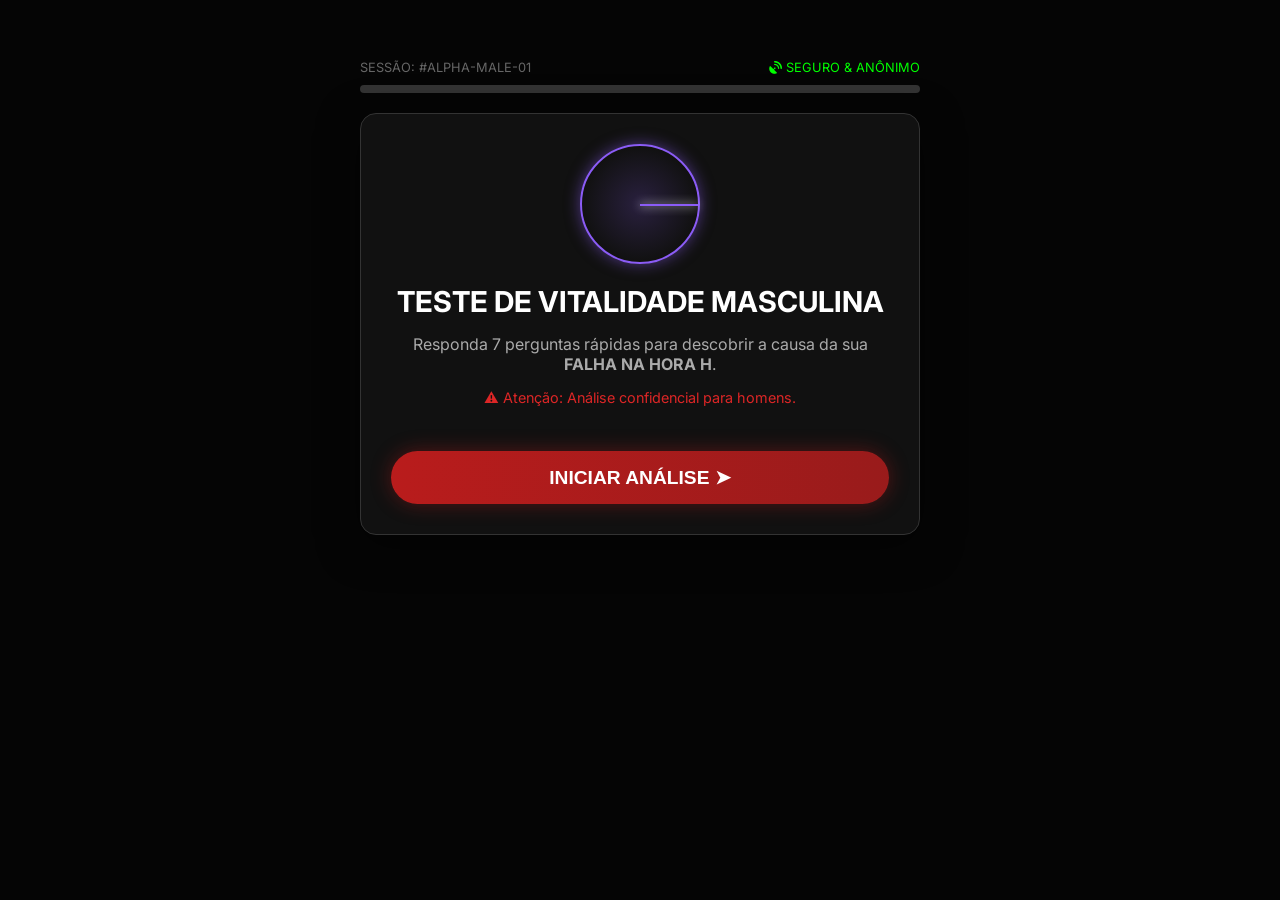
<file: index.html>
<!DOCTYPE html>
<html lang="pt-BR">

<head>
    <meta charset="UTF-8">
    <meta name="viewport" content="width=device-width, initial-scale=1.0">
    <title>Avaliação de Potência Masculina</title>
    <link rel="stylesheet" href="style.css">
    <link href="https://fonts.googleapis.com/css2?family=Inter:wght@400;700;900&display=swap" rel="stylesheet">
    <link rel="stylesheet" href="https://cdnjs.cloudflare.com/ajax/libs/font-awesome/6.0.0/css/all.min.css">
    <style>
        .hidden-step {
            display: none;
        }

        .next-btn {
            background: linear-gradient(90deg, #b91c1c, #991b1b);
            color: white;
            border: none;
            padding: 15px 40px;
            font-size: 1.2rem;
            font-weight: bold;
            border-radius: 50px;
            margin-top: 25px;
            cursor: pointer;
            box-shadow: 0 0 20px rgba(185, 28, 28, 0.4);
            transition: 0.3s;
            text-transform: uppercase;
            width: 100%;
        }

        .next-btn:hover {
            transform: scale(1.05);
            box-shadow: 0 0 30px rgba(185, 28, 28, 0.7);
        }

        .next-btn:disabled {
            background: #333;
            cursor: not-allowed;
            box-shadow: none;
            opacity: 0.5;
        }

        .scan-line {
            width: 100%;
            height: 2px;
            background: #0f0;
            box-shadow: 0 0 10px #0f0;
            position: absolute;
            top: 0;
            left: 0;
            animation: scanMove 2s infinite linear;
        }

        @keyframes scanMove {
            0% {
                top: 0;
            }

            100% {
                top: 100%;
            }
        }

        .emoji-option {
            font-size: 2.5rem;
            margin-bottom: 10px;
        }
    </style>
</head>

<body>

    <!-- QUIZ WRAPPER -->
    <div id="quiz-wrapper" class="quiz-container">

        <!-- HEADER COM BARRA DE PROGRESSO -->
        <div class="quiz-header">
            <div style="display: flex; justify-content: space-between; align-items: center; margin-bottom: 10px;">
                <span style="color: #666; font-size: 0.8rem;">SESSÃO: #ALPHA-MALE-01</span>
                <span style="color: #0f0; font-size: 0.8rem;"><i class="fas fa-satellite-dish"></i> SEGURO & ANÔNIMO</span>
            </div>
            <div class="progress-container" style="background: #333; height: 8px; border-radius: 4px;">
                <div id="progress" class="progress-bar"
                    style="height: 100%; background: linear-gradient(90deg, #dc2626, #f59e0b); width: 0%; transition: width 0.5s;">
                </div>
            </div>
        </div>

        <!-- STEP 0: INICIAL (HOOK AGRESSIVO) -->
        <div id="step-start" class="question-card" style="text-align: center;">
            <div class="radar-scan"></div>
            <h1 style="font-size: 1.8rem; color: white;">TESTE DE VITALIDADE MASCULINA</h1>
            <p style="color: #aaa; margin: 15px 0;">Responda 7 perguntas rápidas para descobrir a causa da sua <strong>FALHA NA HORA H</strong>.</p>
            <p style="color: #dc2626; font-size: 0.9rem; margin-bottom: 20px;">⚠️ Atenção: Análise confidencial para homens.</p>
            <button class="next-btn pulse" onclick="goToStep(1)">INICIAR ANÁLISE ➤</button>
        </div>

        <!-- STEP 1: IDADE -->
        <div id="step-1" class="question-card hidden-step">
            <p class="question-text">PASSO 1/7: Qual sua idade?</p>
            <div class="options">
                <button class="option-btn" onclick="goToStep(2)">18 a 29 anos</button>
                <button class="option-btn" onclick="goToStep(2)">30 a 39 anos</button>
                <button class="option-btn" onclick="goToStep(2)">40 a 49 anos (Queda de Testo)</button>
                <button class="option-btn" onclick="goToStep(2)">50+ anos (Risco Elevado)</button>
            </div>
        </div>

        <!-- STEP 2: DUREZA (SEVERIDADE) -->
        <div id="step-2" class="question-card hidden-step">
            <p class="question-text">PASSO 2/7: Como você descreveria suas ereções recentemente?</p>
            <div class="options">
                <button class="option-btn" onclick="goToStep(3)">🍌 100% Rígida (Rocha)</button>
                <button class="option-btn" onclick="goToStep(3)">🥒 70% Rígida (Meia-bomba)</button>
                <button class="option-btn" onclick="goToStep(3)">🌭 40% Rígida (Mole)</button>
                <button class="option-btn" onclick="goToStep(3)">🥀 0% (Não sobe)</button>
            </div>
        </div>

        <!-- STEP 3: TEMPO (EJACULAÇÃO) -->
        <div id="step-3" class="question-card hidden-step">
            <p class="question-text">PASSO 3/7: Quanto tempo você dura em média?</p>
            <div class="options">
                <button class="option-btn" onclick="goToStep(4)">Menos de 2 minutos (Rápido demais)</button>
                <button class="option-btn" onclick="goToStep(4)">Entre 2 a 5 minutos</button>
                <button class="option-btn" onclick="goToStep(4)">Mais de 10 minutos</button>
                <button class="option-btn" onclick="goToStep(4)">Quero durar a noite toda</button>
            </div>
        </div>

        <!-- STEP 4: META -->
        <div id="step-4" class="question-card hidden-step">
            <p class="question-text">PASSO 4/7: Qual seu maior objetivo hoje?</p>
            <p style="font-size: 0.9rem; color: #888; margin-bottom: 20px;">(Pode marcar mais de um)</p>

            <div class="body-zones">
                <div class="zone-btn" onclick="toggleZone(this)">
                    <i class="fas fa-ruler-vertical"></i> <span>Aumentar Tamanho</span>
                </div>
                <div class="zone-btn" onclick="toggleZone(this)">
                    <i class="fas fa-stopwatch"></i> <span>Durar Mais</span>
                </div>
                <div class="zone-btn" onclick="toggleZone(this)">
                    <i class="fas fa-hammer"></i> <span>Ereção de Pedra</span>
                </div>
                <div class="zone-btn" onclick="toggleZone(this)">
                    <i class="fas fa-fire"></i> <span>Libido Máxima</span>
                </div>
            </div>
            <button id="btn-step-4" class="next-btn" disabled onclick="goToStep(5)">PRÓXIMO</button>
        </div>

        <!-- STEP 5: SINTOMAS -->
        <div id="step-5" class="question-card hidden-step">
            <p class="question-text">PASSO 5/7: Você sente algum desses sintomas?</p>
            <div class="options">
                <button class="option-btn" onclick="goToStep(6)">Falta de energia / Cansaço</button>
                <button class="option-btn" onclick="goToStep(6)">Vergonha da parceira</button>
                <button class="option-btn" onclick="goToStep(6)">Perda de ereção durante o ato</button>
                <button class="option-btn" onclick="goToStep(6)">TODOS ACIMA (Perigo ⚠️)</button>
            </div>
        </div>

        <!-- STEP 6: PROMESSA AGRESSIVA -->
        <div id="step-6" class="question-card hidden-step">
            <p class="question-text">PASSO 6/7: Seja sincero...</p>
            <h2 style="color: #dc2626; margin: 20px 0; font-size: 1.4rem;">Se você pudesse recuperar a <span
                    style="background: yellow; color: black; padding: 0 5px;">VIRILIDADE DE 20 ANOS</span> em 7 dias...</h2>
            <p class="question-text">Você estaria disposto a tomar um simples tônico caseiro?</p>
            <div class="options">
                <button class="option-btn" style="border: 2px solid #bef264;" onclick="goToStep(7)">SIM! EU QUERO SALVAR MEU MASCULINO!</button>
                <button class="option-btn" onclick="goToStep(7)">Talvez... sou cético.</button>
            </div>
        </div>

        <!-- STEP 7: COMPROMISSO FINAL -->
        <div id="step-7" class="question-card hidden-step">
            <p class="question-text">PASSO 7/7: Última checagem.</p>
            <p style="color: #ccc; margin-bottom: 20px;">Nosso sistema detectou que seu caso é <strong>COMPATÍVEL</strong> com o <strong style="color: #f59e0b">Protocolo Alpha-X</strong>.</p>
            <p class="question-text">Você se compromete a assistir ao vídeo explicativo até o final?</p>
            <div class="options">
                <button class="option-btn pulse" style="background: #16a34a; color: white; border: none;"
                    onclick="goToStep(8)">SIM, EU ASSUMO O RISCO! ✋</button>
                <button class="option-btn" onclick="goToStep(8)">Não tenho tempo...</button>
            </div>
        </div>

        <!-- STEP 8: PROCESSAMENTO (TERMINAL FAKE) -->
        <div id="step-8" class="question-card hidden-step"
            style="position: relative; overflow: hidden; padding-top: 40px;">
            <div class="scan-line"></div>
            <div class="radar-scan" style="width: 80px; height: 80px; margin: 0 auto 20px auto;"></div>
            <h2 style="color: #f59e0b; text-align: center;">ANALISANDO PERFIL...</h2>

            <div id="terminal-screen" class="terminal-log">
                <!-- Linhas inseridas via JS -->
            </div>
        </div>

    </div>

    <script>
        let selectedZones = 0;
        const TOTAL_STEPS = 8;

        function toggleZone(element) {
            element.classList.toggle('selected');
            selectedZones = element.classList.contains('selected') ? selectedZones + 1 : selectedZones - 1;

            const btn = document.getElementById('btn-step-4');
            if (selectedZones > 0) {
                btn.disabled = false;
                btn.classList.add('pulse');
            } else {
                btn.disabled = true;
                btn.classList.remove('pulse');
            }
        }

        function goToStep(step) {
            // Esconder todos
            document.getElementById('step-start').style.display = 'none';
            for (let i = 1; i <= TOTAL_STEPS; i++) {
                const el = document.getElementById('step-' + i);
                if (el) el.style.display = 'none';
            }

            // Mostrar atual
            const target = document.getElementById('step-' + step);
            if (target) target.style.display = 'block';

            // Barra progresso
            const progress = document.getElementById('progress');
            const pct = Math.round((step / TOTAL_STEPS) * 100);
            progress.style.width = pct + '%';

            // Se for o último step (processamento), iniciar
            if (step === 8) {
                startProcessing();
            }
        }

        function startProcessing() {
            const terminal = document.getElementById('terminal-screen');
            terminal.innerHTML = ""; // Limpar
            const messages = [
                "Acessando banco de dados urológico...",
                "Comparando com média nacional...",
                "<span style='color: yellow'>⚠️ ALERTA: Bloqueio Vascular Detectado.</span>",
                "Nível de Testosterona: BAIXO (Crítico)",
                "Calculando potencial de recuperação...",
                "--------------------------------",
                "PREVISÃO DO PROTOCOLO:",
                "Dia 1: Efeito Vaso-Dilatador",
                "Dia 3: Ereções Matinais Retornam",
                "Dia 7: Controle Total da Ejaculação",
                "--------------------------------",
                "<span style='color: #dc2626; font-weight: bold;'>❌ SOLUÇÃO URGENTE NECESSÁRIA!</span>",
                "Liberando vídeo explicativo secreto...",
                "<span style='color: #4ade80;'>✅ ACESSO CONCEDIDO!</span>"
            ];

            let i = 0;
            function typeLine() {
                if (i < messages.length) {
                    const p = document.createElement('div');
                    p.className = 'log-line';
                    p.innerHTML = "> " + messages[i];
                    terminal.appendChild(p);
                    terminal.scrollTop = terminal.scrollHeight;
                    i++;
                    setTimeout(typeLine, 600);
                } else {
                    setTimeout(() => {
                        window.location.href = 'vsl.html';
                    }, 2000);
                }
            }
            typeLine();
        }
    </script>

</body>

</html>
</file>
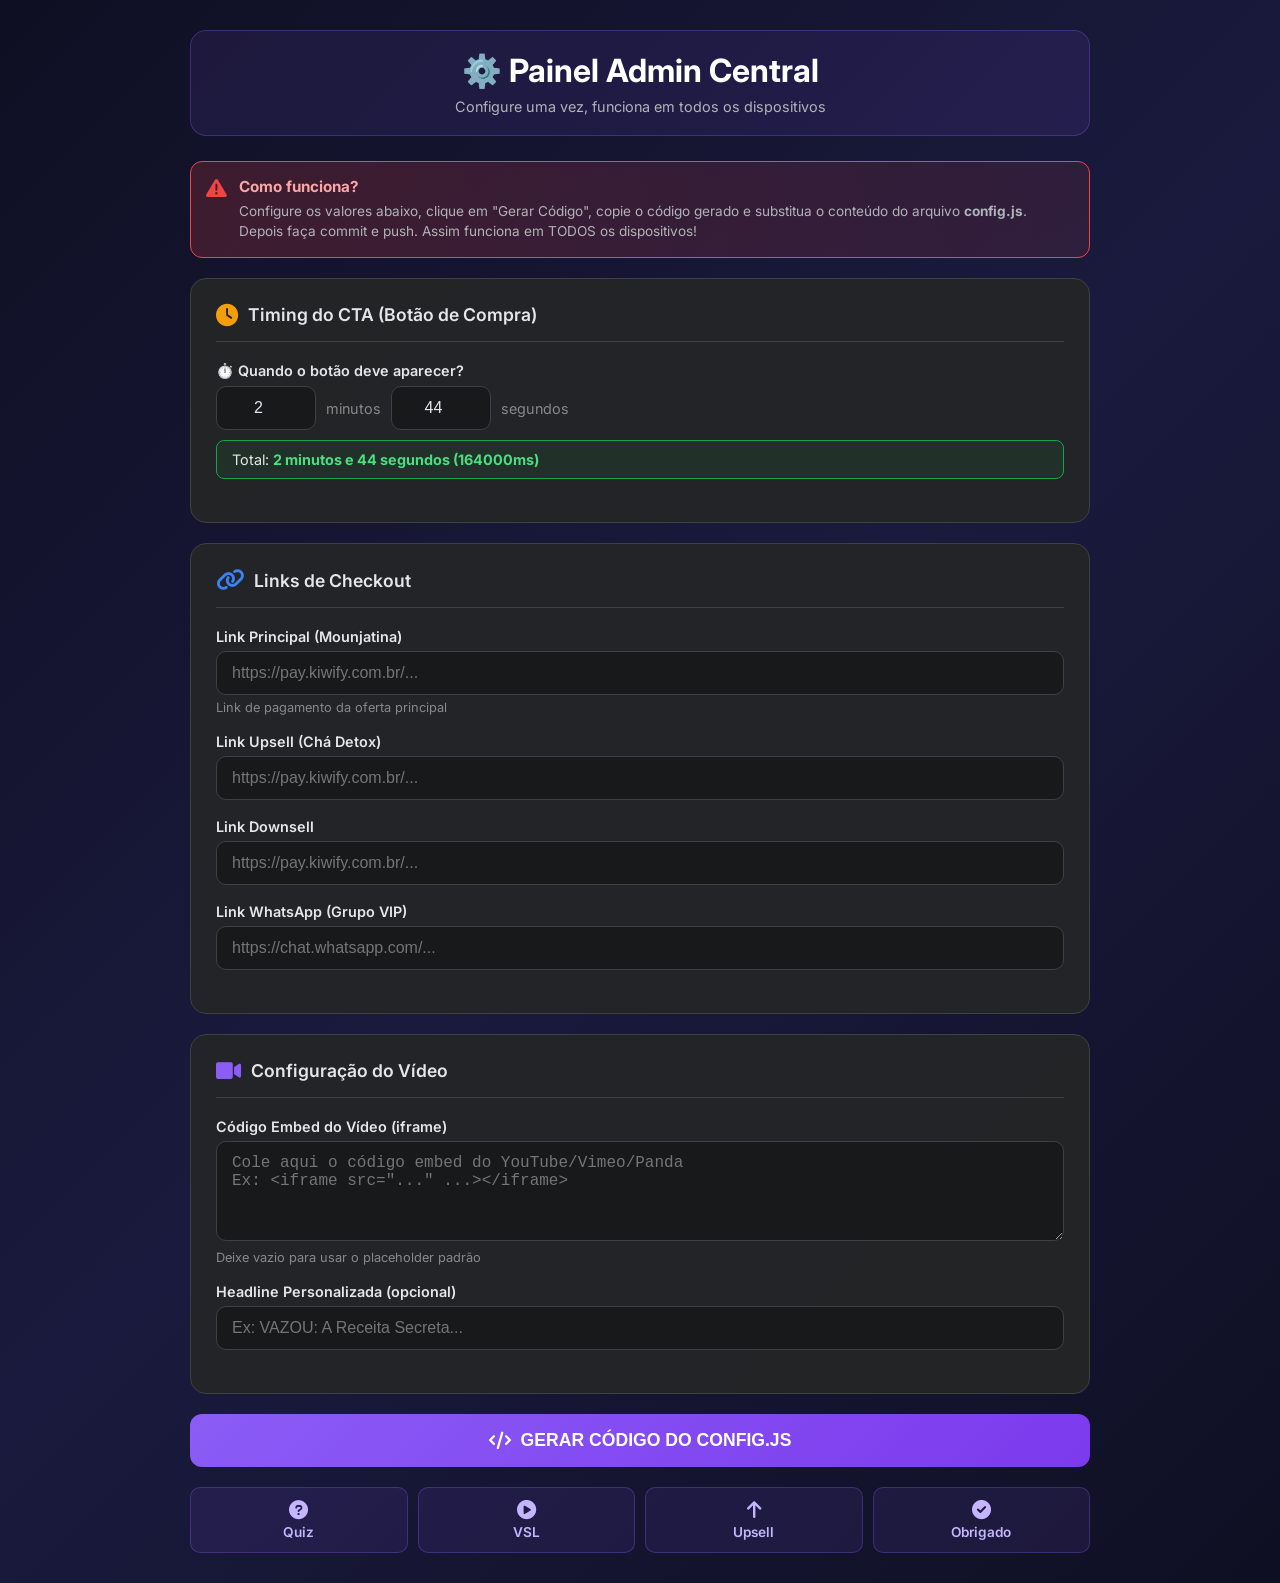
<file: admin.html>
<!DOCTYPE html>
<html lang="pt-BR">

<head>
    <meta charset="UTF-8">
    <meta name="viewport" content="width=device-width, initial-scale=1.0">
    <title>Painel Admin - Mounjatina</title>
    <link href="https://fonts.googleapis.com/css2?family=Inter:wght@400;600;700&display=swap" rel="stylesheet">
    <link rel="stylesheet" href="https://cdnjs.cloudflare.com/ajax/libs/font-awesome/6.0.0/css/all.min.css">
    <style>
        * {
            box-sizing: border-box;
            margin: 0;
            padding: 0;
        }

        body {
            font-family: 'Inter', sans-serif;
            background: linear-gradient(135deg, #0f0f23 0%, #1a1a3e 50%, #0f0f23 100%);
            min-height: 100vh;
            padding: 15px;
            color: #e4e6eb;
        }

        .container {
            max-width: 900px;
            margin: 0 auto;
        }

        /* Header */
        .header {
            text-align: center;
            margin-bottom: 25px;
            padding: 20px;
            background: rgba(139, 92, 246, 0.1);
            border: 1px solid rgba(139, 92, 246, 0.3);
            border-radius: 16px;
        }

        .header h1 {
            font-size: 1.6rem;
            color: #fff;
            margin-bottom: 8px;
        }

        .header p {
            color: #b0b3b8;
            font-size: 0.9rem;
        }

        /* Alert Banner */
        .alert-banner {
            background: linear-gradient(90deg, rgba(239, 68, 68, 0.2), rgba(239, 68, 68, 0.1));
            border: 1px solid #ef4444;
            border-radius: 12px;
            padding: 15px;
            margin-bottom: 20px;
            display: flex;
            align-items: flex-start;
            gap: 12px;
        }

        .alert-banner i {
            color: #ef4444;
            font-size: 1.3rem;
            margin-top: 2px;
        }

        .alert-banner .alert-content h3 {
            color: #fca5a5;
            font-size: 0.95rem;
            margin-bottom: 5px;
        }

        .alert-banner .alert-content p {
            color: #b0b3b8;
            font-size: 0.85rem;
            line-height: 1.5;
        }

        /* Cards */
        .card {
            background: rgba(36, 37, 38, 0.95);
            border: 1px solid #3e4042;
            border-radius: 16px;
            padding: 20px;
            margin-bottom: 20px;
        }

        .card-header {
            display: flex;
            align-items: center;
            gap: 10px;
            margin-bottom: 20px;
            padding-bottom: 15px;
            border-bottom: 1px solid #3e4042;
        }

        .card-header i {
            font-size: 1.4rem;
        }

        .card-header h2 {
            font-size: 1.1rem;
            font-weight: 600;
        }

        /* Form Elements */
        label {
            display: block;
            margin-bottom: 6px;
            font-weight: 600;
            font-size: 0.9rem;
            color: #e4e6eb;
        }

        .input-group {
            margin-bottom: 18px;
        }

        input,
        textarea {
            width: 100%;
            padding: 12px 15px;
            border: 1px solid #3e4042;
            border-radius: 10px;
            font-size: 1rem;
            background: #18191a;
            color: #e4e6eb;
            transition: border-color 0.2s, box-shadow 0.2s;
        }

        input:focus,
        textarea:focus {
            outline: none;
            border-color: #8b5cf6;
            box-shadow: 0 0 0 3px rgba(139, 92, 246, 0.2);
        }

        textarea {
            resize: vertical;
            min-height: 100px;
        }

        .help-text {
            font-size: 0.8rem;
            color: #888;
            margin-top: 5px;
        }

        /* Time Input */
        .time-row {
            display: flex;
            gap: 10px;
            align-items: center;
        }

        .time-row input {
            width: 80px;
            text-align: center;
        }

        .time-row span {
            color: #888;
            font-size: 0.9rem;
        }

        .time-display {
            margin-top: 10px;
            padding: 10px 15px;
            background: rgba(22, 163, 74, 0.1);
            border: 1px solid #16a34a;
            border-radius: 8px;
            font-size: 0.9rem;
        }

        .time-display strong {
            color: #4ade80;
        }

        /* Buttons */
        .btn {
            width: 100%;
            padding: 16px;
            border: none;
            border-radius: 12px;
            font-size: 1.1rem;
            font-weight: 700;
            cursor: pointer;
            display: flex;
            align-items: center;
            justify-content: center;
            gap: 10px;
            transition: all 0.2s;
        }

        .btn-primary {
            background: linear-gradient(135deg, #8b5cf6 0%, #7c3aed 100%);
            color: white;
        }

        .btn-primary:hover {
            transform: translateY(-2px);
            box-shadow: 0 8px 25px rgba(139, 92, 246, 0.4);
        }

        .btn-success {
            background: linear-gradient(135deg, #16a34a 0%, #15803d 100%);
            color: white;
            margin-top: 10px;
        }

        .btn-success:hover {
            transform: translateY(-2px);
            box-shadow: 0 8px 25px rgba(22, 163, 74, 0.4);
        }

        /* Code Output */
        .code-output {
            display: none;
            margin-top: 20px;
        }

        .code-output.active {
            display: block;
        }

        .code-header {
            display: flex;
            justify-content: space-between;
            align-items: center;
            margin-bottom: 10px;
        }

        .code-header h3 {
            color: #8b5cf6;
            font-size: 1rem;
        }

        .code-box {
            background: #000;
            border: 1px solid #333;
            border-radius: 10px;
            padding: 15px;
            max-height: 300px;
            overflow: auto;
        }

        .code-box pre {
            color: #4ade80;
            font-family: 'Courier New', monospace;
            font-size: 0.8rem;
            white-space: pre-wrap;
            word-wrap: break-word;
            margin: 0;
        }

        /* Steps */
        .steps {
            margin-top: 20px;
            padding: 15px;
            background: rgba(59, 130, 246, 0.1);
            border: 1px solid #3b82f6;
            border-radius: 10px;
        }

        .steps h4 {
            color: #93c5fd;
            margin-bottom: 10px;
            font-size: 0.95rem;
        }

        .steps ol {
            padding-left: 20px;
            color: #b0b3b8;
            font-size: 0.85rem;
            line-height: 1.8;
        }

        .steps ol li strong {
            color: #fff;
        }

        /* Status Message */
        .status {
            padding: 15px;
            border-radius: 10px;
            text-align: center;
            font-weight: 600;
            margin-top: 15px;
            display: none;
        }

        .status.success {
            background: rgba(22, 163, 74, 0.2);
            border: 1px solid #16a34a;
            color: #4ade80;
            display: block;
        }

        /* Quick Links */
        .quick-links {
            display: grid;
            grid-template-columns: repeat(2, 1fr);
            gap: 10px;
            margin-top: 20px;
        }

        .quick-link {
            padding: 12px;
            background: rgba(139, 92, 246, 0.1);
            border: 1px solid rgba(139, 92, 246, 0.3);
            border-radius: 10px;
            color: #c4b5fd;
            text-decoration: none;
            text-align: center;
            font-size: 0.85rem;
            font-weight: 600;
            transition: all 0.2s;
        }

        .quick-link:hover {
            background: rgba(139, 92, 246, 0.2);
            transform: translateY(-2px);
        }

        .quick-link i {
            display: block;
            font-size: 1.2rem;
            margin-bottom: 5px;
        }

        /* Responsive */
        @media (min-width: 768px) {
            body {
                padding: 30px;
            }

            .header h1 {
                font-size: 2rem;
            }

            .card {
                padding: 25px;
            }

            .time-row input {
                width: 100px;
            }

            .quick-links {
                grid-template-columns: repeat(4, 1fr);
            }
        }
    </style>
</head>

<body>

    <div class="container">
        <!-- Header -->
        <div class="header">
            <h1>⚙️ Painel Admin Central</h1>
            <p>Configure uma vez, funciona em todos os dispositivos</p>
        </div>

        <!-- Alert -->
        <div class="alert-banner">
            <i class="fas fa-exclamation-triangle"></i>
            <div class="alert-content">
                <h3>Como funciona?</h3>
                <p>Configure os valores abaixo, clique em "Gerar Código", copie o código gerado e substitua o conteúdo
                    do arquivo <strong>config.js</strong>. Depois faça commit e push. Assim funciona em TODOS os
                    dispositivos!</p>
            </div>
        </div>

        <!-- TIMING CARD -->
        <div class="card">
            <div class="card-header">
                <i class="fas fa-clock" style="color: #f59e0b;"></i>
                <h2>Timing do CTA (Botão de Compra)</h2>
            </div>

            <div class="input-group">
                <label>⏱️ Quando o botão deve aparecer?</label>
                <div class="time-row">
                    <input type="number" id="ctaMin" min="0" max="59" value="2" placeholder="Min">
                    <span>minutos</span>
                    <input type="number" id="ctaSec" min="0" max="59" value="44" placeholder="Seg">
                    <span>segundos</span>
                </div>
                <div class="time-display">
                    Total: <strong id="totalTime">2 minutos e 44 segundos (164000ms)</strong>
                </div>
            </div>
        </div>

        <!-- LINKS CARD -->
        <div class="card">
            <div class="card-header">
                <i class="fas fa-link" style="color: #3b82f6;"></i>
                <h2>Links de Checkout</h2>
            </div>

            <div class="input-group">
                <label>Link Principal (Mounjatina)</label>
                <input type="url" id="linkMain" placeholder="https://pay.kiwify.com.br/...">
                <p class="help-text">Link de pagamento da oferta principal</p>
            </div>

            <div class="input-group">
                <label>Link Upsell (Chá Detox)</label>
                <input type="url" id="linkUpsell" placeholder="https://pay.kiwify.com.br/...">
            </div>

            <div class="input-group">
                <label>Link Downsell</label>
                <input type="url" id="linkDownsell" placeholder="https://pay.kiwify.com.br/...">
            </div>

            <div class="input-group">
                <label>Link WhatsApp (Grupo VIP)</label>
                <input type="url" id="linkWhatsapp" placeholder="https://chat.whatsapp.com/...">
            </div>
        </div>

        <!-- VIDEO CARD -->
        <div class="card">
            <div class="card-header">
                <i class="fas fa-video" style="color: #8b5cf6;"></i>
                <h2>Configuração do Vídeo</h2>
            </div>

            <div class="input-group">
                <label>Código Embed do Vídeo (iframe)</label>
                <textarea id="vslEmbed"
                    placeholder='Cole aqui o código embed do YouTube/Vimeo/Panda&#10;Ex: <iframe src="..." ...></iframe>'></textarea>
                <p class="help-text">Deixe vazio para usar o placeholder padrão</p>
            </div>

            <div class="input-group">
                <label>Headline Personalizada (opcional)</label>
                <input type="text" id="vslHeadline" placeholder="Ex: VAZOU: A Receita Secreta...">
            </div>
        </div>

        <!-- ACTION BUTTONS -->
        <button class="btn btn-primary" onclick="generateCode()">
            <i class="fas fa-code"></i> GERAR CÓDIGO DO CONFIG.JS
        </button>

        <!-- CODE OUTPUT -->
        <div id="codeOutput" class="code-output">
            <div class="card" style="border-color: #16a34a;">
                <div class="code-header">
                    <h3><i class="fas fa-file-code"></i> Código Gerado - config.js</h3>
                </div>

                <div class="code-box">
                    <pre id="generatedCode"></pre>
                </div>

                <button class="btn btn-success" onclick="copyCode()">
                    <i class="fas fa-copy"></i> COPIAR CÓDIGO
                </button>

                <div class="steps">
                    <h4>📋 Próximos Passos:</h4>
                    <ol>
                        <li>Clique em <strong>"Copiar Código"</strong> acima</li>
                        <li>Abra o arquivo <strong>config.js</strong> no seu editor</li>
                        <li>Substitua TODO o conteúdo pelo código copiado</li>
                        <li>Salve o arquivo</li>
                        <li>Faça <strong>commit e push</strong> para o GitHub</li>
                        <li>Pronto! Funciona em Desktop e Mobile! 🎉</li>
                    </ol>
                </div>

                <div id="statusMsg" class="status"></div>
            </div>
        </div>

        <!-- Quick Links -->
        <div class="quick-links">
            <a href="quiz.html" target="_blank" class="quick-link">
                <i class="fas fa-question-circle"></i>
                Quiz
            </a>
            <a href="vsl.html" target="_blank" class="quick-link">
                <i class="fas fa-play-circle"></i>
                VSL
            </a>
            <a href="upsell.html" target="_blank" class="quick-link">
                <i class="fas fa-arrow-up"></i>
                Upsell
            </a>
            <a href="obrigado.html" target="_blank" class="quick-link">
                <i class="fas fa-check-circle"></i>
                Obrigado
            </a>
        </div>
    </div>

    <script>
        // Update time display
        function updateTimeDisplay() {
            const min = parseInt(document.getElementById('ctaMin').value) || 0;
            const sec = parseInt(document.getElementById('ctaSec').value) || 0;
            const totalMs = ((min * 60) + sec) * 1000;
            document.getElementById('totalTime').textContent =
                `${min} minutos e ${sec} segundos (${totalMs}ms)`;
        }

        document.getElementById('ctaMin').addEventListener('input', updateTimeDisplay);
        document.getElementById('ctaSec').addEventListener('input', updateTimeDisplay);

        // Generate config.js code
        function generateCode() {
            const ctaMin = parseInt(document.getElementById('ctaMin').value) || 2;
            const ctaSec = parseInt(document.getElementById('ctaSec').value) || 44;
            const totalMs = ((ctaMin * 60) + ctaSec) * 1000;

            const linkMain = document.getElementById('linkMain').value || 'https://pay.kiwify.com.br/SEU-LINK-PRINCIPAL';
            const linkUpsell = document.getElementById('linkUpsell').value || 'https://pay.kiwify.com.br/SEU-LINK-UPSELL';
            const linkDownsell = document.getElementById('linkDownsell').value || 'https://pay.kiwify.com.br/SEU-LINK-DOWNSELL';
            const linkWhatsapp = document.getElementById('linkWhatsapp').value || 'https://chat.whatsapp.com/SEU-GRUPO';
            const vslEmbed = document.getElementById('vslEmbed').value.replace(/'/g, "\\'").replace(/\n/g, '\\n') || '';
            const vslHeadline = document.getElementById('vslHeadline').value.replace(/'/g, "\\'") || '';

            const code = `/**
 * =====================================================
 * 🚀 CONFIGURAÇÃO GLOBAL DO FUNIL MOUNJATINA
 * =====================================================
 * 
 * Gerado em: ${new Date().toLocaleString('pt-BR')}
 * 
 * ⚠️ ESTE ARQUIVO É A FONTE ÚNICA DE VERDADE!
 * Funciona em TODOS os dispositivos (Desktop e Mobile)
 */

// =====================================================
// ⏱️ TIMING DO CTA - ${ctaMin} MINUTOS E ${ctaSec} SEGUNDOS
// =====================================================
const CTA_DELAY_MINUTES = ${ctaMin};
const CTA_DELAY_SECONDS = ${ctaSec};
const CTA_DELAY_TOTAL_MS = ${totalMs}; // (${ctaMin}*60+${ctaSec})*1000

// =====================================================
// 🔗 LINKS DE CHECKOUT
// =====================================================
const FUNNEL_CONFIG = {
    // ⏱️ Timing
    ctaMin: CTA_DELAY_MINUTES,
    ctaSec: CTA_DELAY_SECONDS,
    ctaDelayMs: CTA_DELAY_TOTAL_MS,

    // 📹 Vídeo
    vslEmbed: '${vslEmbed}',
    vslHeadline: '${vslHeadline}',

    // 🔗 Links
    linkMain: '${linkMain}',
    linkUpsell: '${linkUpsell}',
    linkDownsell: '${linkDownsell}',
    linkWhatsapp: '${linkWhatsapp}'
};

// Função para obter config
function getFunnelConfig() {
    return FUNNEL_CONFIG;
}

// Exportar globalmente
window.FUNNEL_CONFIG = FUNNEL_CONFIG;
window.getFunnelConfig = getFunnelConfig;
window.CTA_DELAY_MS = CTA_DELAY_TOTAL_MS;

// Log de confirmação
console.log('%c⏱️ TIMING DO CTA:', 'color: #ff003c; font-size: 14px; font-weight: bold;');
console.log('%c   → ' + CTA_DELAY_MINUTES + ' minutos e ' + CTA_DELAY_SECONDS + ' segundos (' + CTA_DELAY_TOTAL_MS + 'ms)', 'color: #16a34a; font-weight: bold;');
console.log('%c📱 Funciona em Desktop e Mobile!', 'color: #8b5cf6; font-weight: bold;');`;

            document.getElementById('generatedCode').textContent = code;
            document.getElementById('codeOutput').classList.add('active');

            // Scroll to output
            document.getElementById('codeOutput').scrollIntoView({ behavior: 'smooth', block: 'start' });
        }

        // Copy code to clipboard
        function copyCode() {
            const code = document.getElementById('generatedCode').textContent;
            navigator.clipboard.writeText(code).then(() => {
                const status = document.getElementById('statusMsg');
                status.textContent = '✅ Código copiado! Agora cole no arquivo config.js';
                status.classList.add('success');

                setTimeout(() => {
                    status.classList.remove('success');
                }, 5000);
            }).catch(err => {
                alert('Erro ao copiar. Selecione o código manualmente.');
            });
        }

        // Load saved values (for convenience)
        document.addEventListener('DOMContentLoaded', () => {
            const saved = JSON.parse(localStorage.getItem('adminConfig') || '{}');
            if (saved.ctaMin) document.getElementById('ctaMin').value = saved.ctaMin;
            if (saved.ctaSec) document.getElementById('ctaSec').value = saved.ctaSec;
            if (saved.linkMain) document.getElementById('linkMain').value = saved.linkMain;
            if (saved.linkUpsell) document.getElementById('linkUpsell').value = saved.linkUpsell;
            if (saved.linkDownsell) document.getElementById('linkDownsell').value = saved.linkDownsell;
            if (saved.linkWhatsapp) document.getElementById('linkWhatsapp').value = saved.linkWhatsapp;
            if (saved.vslEmbed) document.getElementById('vslEmbed').value = saved.vslEmbed;
            if (saved.vslHeadline) document.getElementById('vslHeadline').value = saved.vslHeadline;
            updateTimeDisplay();
        });

        // Save values for convenience (local only)
        setInterval(() => {
            const config = {
                ctaMin: document.getElementById('ctaMin').value,
                ctaSec: document.getElementById('ctaSec').value,
                linkMain: document.getElementById('linkMain').value,
                linkUpsell: document.getElementById('linkUpsell').value,
                linkDownsell: document.getElementById('linkDownsell').value,
                linkWhatsapp: document.getElementById('linkWhatsapp').value,
                vslEmbed: document.getElementById('vslEmbed').value,
                vslHeadline: document.getElementById('vslHeadline').value
            };
            localStorage.setItem('adminConfig', JSON.stringify(config));
        }, 2000);
    </script>

</body>

</html>
</file>
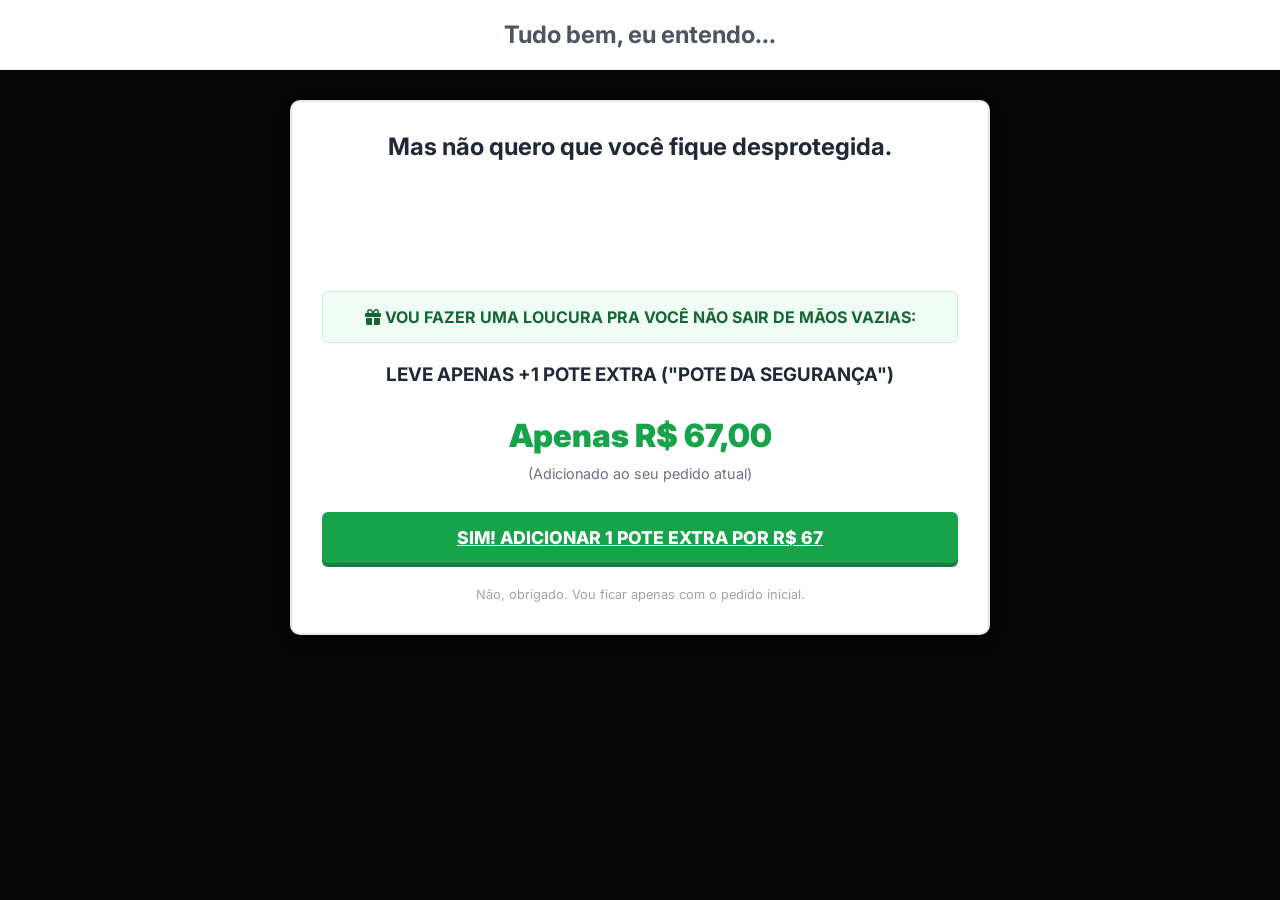
<file: downsell.html>
<!DOCTYPE html>
<html lang="pt-BR">

<head>
    <meta charset="UTF-8">
    <meta name="viewport" content="width=device-width, initial-scale=1.0">
    <title>Última Chance...</title>
    <link rel="stylesheet" href="style.css">
    <link href="https://fonts.googleapis.com/css2?family=Inter:wght@400;600;700;900&display=swap" rel="stylesheet">
    <link rel="stylesheet" href="https://cdnjs.cloudflare.com/ajax/libs/font-awesome/6.0.0/css/all.min.css">
    <style>
        .upsell-card {
            border: 2px solid #e5e7eb;
            background: #fff;
            padding: 30px;
            text-align: center;
            border-radius: 10px;
            margin: 30px auto;
            max-width: 700px;
            box-shadow: 0 5px 20px rgba(0, 0, 0, 0.05);
        }

        .price-strike {
            color: #9ca3af;
            font-size: 1.1rem;
            text-decoration: line-through;
        }

        .price-deal {
            color: #16a34a;
            font-size: 2rem;
            font-weight: 900;
            margin: 10px 0;
        }

        .btn-yes {
            background: #16a34a;
            /* Verde */
            box-shadow: 0 4px 0 #15803d;
            width: 100%;
            display: block;
            padding: 15px;
            color: white;
            font-weight: 800;
            font-size: 1.1rem;
            border-radius: 6px;
            margin-bottom: 20px;
            text-transform: uppercase;
        }

        .btn-yes:hover {
            background: #15803d;
        }

        .btn-no {
            color: #9ca3af;
            text-decoration: none;
            font-size: 0.8rem;
            display: inline-block;
        }
    </style>
</head>

<body style="background-color: #f9fafb; padding-bottom: 50px;">

    <!-- HEADER SIMPLES -->
    <div style="background: white; padding: 20px; text-align: center; border-bottom: 1px solid #eee;">
        <h1 style="color: #4b5563; font-size: 1.5rem;">Tudo bem, eu entendo...</h1>
    </div>

    <div class="container content-narrow">

        <div class="upsell-card">
            <h2 style="color: #1f2937; margin-bottom: 15px;">Mas n&atilde;o quero que voc&ecirc; fique desprotegida.
            </h2>

            <p style="text-align: left; margin-bottom: 15px;">
                Talvez 3 potes seja muito agora, ou o valor tenha ficado pesado para voc&ecirc;. Eu entendo
                perfeitamente.
            </p>
            <p style="text-align: left; margin-bottom: 20px;">
                Mas eu n&atilde;o quero que voc&ecirc; corra o risco de ver resultados no primeiro m&ecirc;s e depois
                ter que parar porque
                o pote acabou.
            </p>

            <div
                style="background: #f0fdf4; padding: 15px; border-radius: 6px; border: 1px solid #bbf7d0; margin-bottom: 20px;">
                <p style="color: #166534; font-weight: bold;">
                    <i class="fas fa-gift"></i> VOU FAZER UMA LOUCURA PRA VOC&Ecirc; N&Atilde;O SAIR DE M&Atilde;OS
                    VAZIAS:
                </p>
            </div>

            <h3 style="color: #1f2937;">LEVE APENAS +1 POTE EXTRA ("POTE DA SEGURAN&Ccedil;A")</h3>
            <p>Pague pre&ccedil;o de custo. Quase de gra&ccedil;a.</p>

            <div class="price-deal">Apenas R$ 67,00</div>
            <p style="margin-bottom: 30px; font-size: 0.9rem; color: #6b7280;">(Adicionado ao seu pedido atual)</p>

            <!-- BOTÕES DE DECISÃO -->
            <a href="obrigado.html" class="btn-yes">
                SIM! ADICIONAR 1 POTE EXTRA POR R$ 67
            </a>

            <!-- AMBOS LEVAM PARA OBRIGADO AGORA -->
            <a href="obrigado.html" class="btn-no">
                N&atilde;o, obrigado. Vou ficar apenas com o pedido inicial.
            </a>
        </div>
    </div>

</body>

</html>
</file>
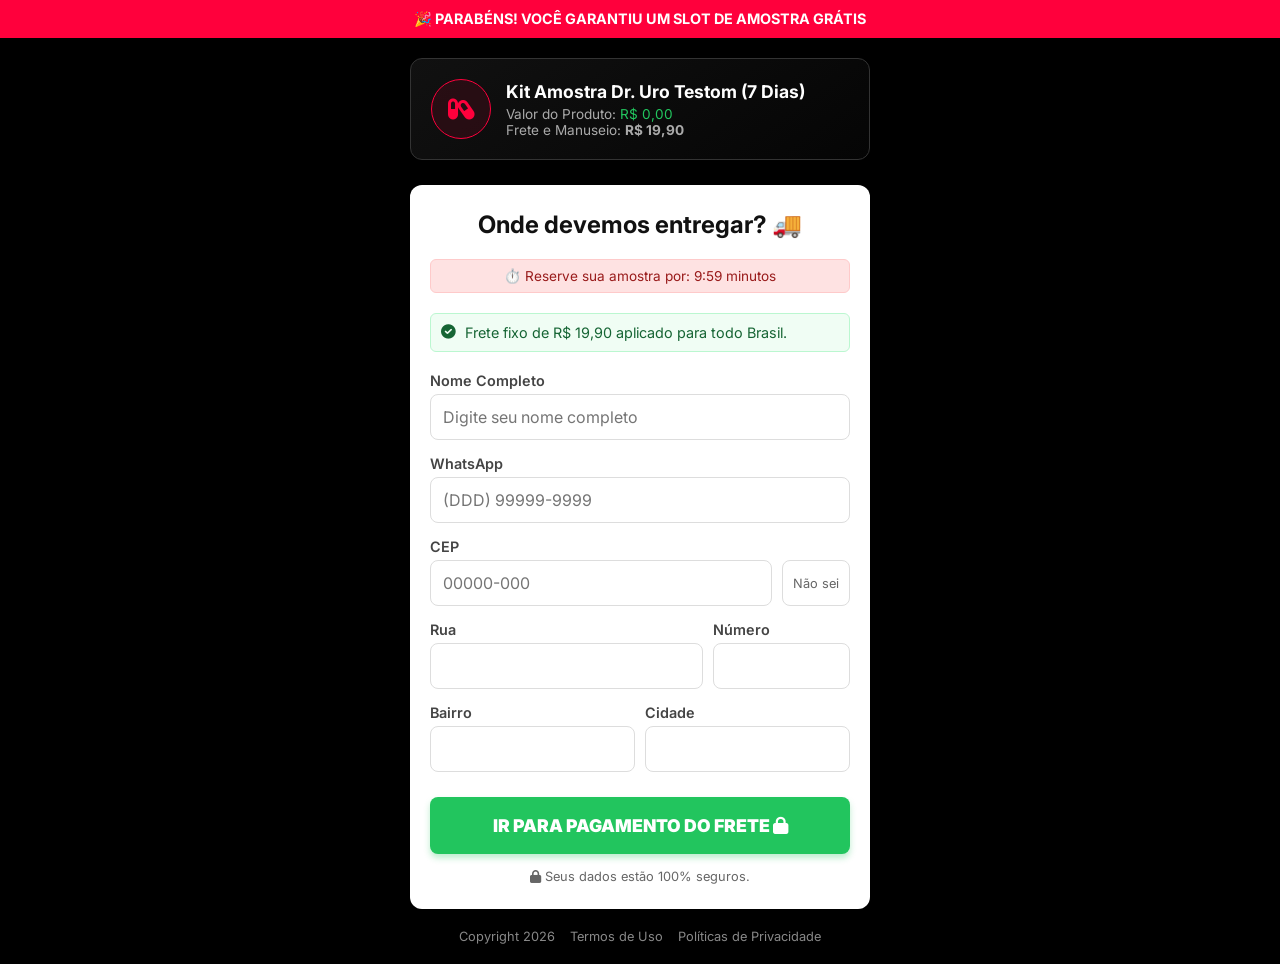
<file: form_endereco.html>
<!DOCTYPE html>
<html lang="pt-BR">

<head>
    <meta charset="UTF-8">
    <meta name="viewport" content="width=device-width, initial-scale=1.0, maximum-scale=1.0, user-scalable=no">
    <title>Envio da Amostra Grátis</title>
    <link href="https://fonts.googleapis.com/css2?family=Inter:wght@400;600;700;900&display=swap" rel="stylesheet">
    <link rel="stylesheet" href="https://cdnjs.cloudflare.com/ajax/libs/font-awesome/6.0.0/css/all.min.css">
    <style>
        * {
            margin: 0;
            padding: 0;
            box-sizing: border-box;
            font-family: 'Inter', sans-serif;
        }

        body {
            background-color: #000;
            color: #fff;
            min-height: 100vh;
            display: flex;
            flex-direction: column;
            align-items: center;
        }

        .header-stripe {
            width: 100%;
            background: #ff003c;
            color: white;
            text-align: center;
            padding: 10px;
            font-weight: bold;
            font-size: 0.9rem;
        }

        .container {
            width: 100%;
            max-width: 500px;
            padding: 20px;
        }

        .product-summary {
            background: linear-gradient(145deg, #111 0%, #050505 100%);
            border: 1px solid #333;
            border-radius: 12px;
            padding: 20px;
            margin-bottom: 25px;
            display: flex;
            align-items: center;
            gap: 15px;
        }

        .product-icon {
            width: 60px;
            height: 60px;
            background: rgba(255, 0, 60, 0.1);
            border-radius: 50%;
            display: flex;
            align-items: center;
            justify-content: center;
            border: 1px solid #ff003c;
            color: #ff003c;
            font-size: 1.5rem;
        }

        .form-box {
            background: #fff;
            border-radius: 12px;
            padding: 25px 20px;
            color: #333;
        }

        .form-title {
            margin-bottom: 20px;
            text-align: center;
            color: #111;
        }

        .form-group {
            margin-bottom: 15px;
        }

        .form-group label {
            display: block;
            margin-bottom: 5px;
            font-weight: 600;
            font-size: 0.9rem;
            color: #444;
        }

        .form-control {
            width: 100%;
            padding: 12px;
            border: 1px solid #ddd;
            border-radius: 8px;
            font-size: 1rem;
            transition: border-color 0.3s;
        }

        .form-control:focus {
            border-color: #ff003c;
            outline: none;
        }

        .row {
            display: flex;
            gap: 10px;
        }

        .col {
            flex: 1;
        }

        .submit-btn {
            display: block;
            width: 100%;
            background: #22c55e;
            color: white;
            border: none;
            padding: 18px;
            font-size: 1.1rem;
            font-weight: 900;
            border-radius: 8px;
            cursor: pointer;
            text-transform: uppercase;
            margin-top: 10px;
            box-shadow: 0 4px 6px rgba(34, 197, 94, 0.3);
        }

        .submit-btn:hover {
            background: #16a34a;
        }

        .shipping-info {
            background: #f0fdf4;
            border: 1px solid #bbf7d0;
            color: #166534;
            padding: 10px;
            border-radius: 6px;
            margin-bottom: 20px;
            font-size: 0.9rem;
            display: flex;
            align-items: center;
            gap: 10px;
        }

        .security-footer {
            margin-top: 20px;
            text-align: center;
            color: #888;
            font-size: 0.8rem;
            display: flex;
            justify-content: center;
            gap: 15px;
        }

        .timer-bar {
            background: #fee2e2;
            color: #991b1b;
            text-align: center;
            padding: 8px;
            font-size: 0.85rem;
            border-radius: 6px;
            margin-bottom: 20px;
            border: 1px solid #fecaca;
        }
    </style>
</head>

<body>

    <div class="header-stripe">
        🎉 PARABÉNS! VOCÊ GARANTIU UM SLOT DE AMOSTRA GRÁTIS
    </div>

    <div class="container">
        <!-- Resumo do Pedido -->
        <div class="product-summary">
            <div class="product-icon">
                <i class="fas fa-capsules"></i>
            </div>
            <div>
                <h3 style="color: white; font-size: 1.1rem;">Kit Amostra Dr. Uro Testom (7 Dias)</h3>
                <p style="color: #aaa; font-size: 0.85rem; margin-top: 4px;">Valor do Produto: <span
                        style="color: #22c55e;">R$ 0,00</span></p>
                <p style="color: #aaa; font-size: 0.85rem;">Frete e Manuseio: <strong>R$ 19,90</strong></p>
            </div>
        </div>

        <!-- Formulário -->
        <div class="form-box">
            <h2 class="form-title">Onde devemos entregar? 🚚</h2>

            <div class="timer-bar">
                ⏱️ Reserve sua amostra por: <span id="timer">10:00</span> minutos
            </div>

            <div class="shipping-info">
                <i class="fas fa-check-circle"></i>
                <span>Frete fixo de R$ 19,90 aplicado para todo Brasil.</span>
            </div>

            <form action="https://pay.cakto.com.br/seed-checkout-link" method="GET" id="addressForm">
                <!-- Nota: a action acima deve ser substituída pelo link de checkout real do usuário se ele quiser passar parametros via URL, ou redirecionar via JS -->

                <div class="form-group">
                    <label>Nome Completo</label>
                    <input type="text" class="form-control" name="name" placeholder="Digite seu nome completo" required>
                </div>

                <div class="form-group">
                    <label>WhatsApp</label>
                    <input type="tel" class="form-control" name="phone" placeholder="(DDD) 99999-9999" required>
                </div>

                <div class="form-group">
                    <label>CEP</label>
                    <div style="display: flex; gap: 10px;">
                        <input type="text" class="form-control" name="zipcode" placeholder="00000-000" style="flex: 1;"
                            required onblur="buscarCep(this.value)">
                        <a href="https://buscacepinter.correios.com.br/app/endereco/index.php" target="_blank"
                            style="padding: 10px; display: flex; align-items: center; color: #666; font-size: 0.8rem; text-decoration: none; border: 1px solid #ddd; border-radius: 8px;">Não
                            sei</a>
                    </div>
                </div>

                <div class="row">
                    <div class="col form-group" style="flex: 2;">
                        <label>Rua</label>
                        <input type="text" class="form-control" name="street" id="rua" required>
                    </div>
                    <div class="col form-group" style="flex: 1;">
                        <label>Número</label>
                        <input type="text" class="form-control" name="number" required>
                    </div>
                </div>

                <div class="row">
                    <div class="col form-group">
                        <label>Bairro</label>
                        <input type="text" class="form-control" name="neighborhood" id="bairro" required>
                    </div>
                    <div class="col form-group">
                        <label>Cidade</label>
                        <input type="text" class="form-control" name="city" id="cidade" required>
                    </div>
                </div>

                <button type="submit" class="submit-btn" id="submitBtn">
                    IR PARA PAGAMENTO DO FRETE <i class="fas fa-lock"></i>
                </button>

                <p style="text-align: center; margin-top: 15px; font-size: 0.8rem; color: #666;">
                    <i class="fas fa-lock"></i> Seus dados estão 100% seguros.
                </p>
            </form>
        </div>

        <div class="security-footer">
            <span>Copyright 2026</span>
            <span>Termos de Uso</span>
            <span>Políticas de Privacidade</span>
        </div>
    </div>

    <script>
        // Simples script para preencher endereço via CEP (opcional, mas adiciona valor)
        function buscarCep(cep) {
            cep = cep.replace(/\D/g, '');
            if (cep.length === 8) {
                fetch(`https://viacep.com.br/ws/${cep}/json/`)
                    .then(response => response.json())
                    .then(data => {
                        if (!data.erro) {
                            document.getElementById('rua').value = data.logradouro;
                            document.getElementById('bairro').value = data.bairro;
                            document.getElementById('cidade').value = data.localidade;
                        }
                    })
                    .catch(() => console.log('Erro ao buscar CEP'));
            }
        }

        // Timer de escassez simples
        let time = 600; // 10 minutes
        const timerElement = document.getElementById('timer');

        setInterval(() => {
            if (time > 0) {
                time--;
                let minutes = Math.floor(time / 60);
                let seconds = time % 60;
                timerElement.innerText = `${minutes}:${seconds < 10 ? '0' + seconds : seconds}`;
            }
        }, 1000);

        // Redirecionamento no Submit (Simulação de integração)
        // O usuário final provavelmente vai querer substituir isso pelo link direto do checkout com os parametros utm
        document.getElementById('addressForm').addEventListener('submit', function (e) {
            e.preventDefault();
            // Aqui normalmente se enviaria os dados para um webhook ou CRM
            // E depois redirecionaria para o checkout do frete

            const btn = document.getElementById('submitBtn');
            btn.innerText = 'PROCESSANDO...';
            btn.style.opacity = '0.8';

            setTimeout(() => {
                // REDIRECIONAR PARA O CHECKOUT DO FRETE (R$ 19,90)
                // Link real do checkout
                window.location.href = 'https://pay.cakto.com.br/5gmom9n_739508';
            }, 1000);
        });
    </script>
</body>

</html>
</file>
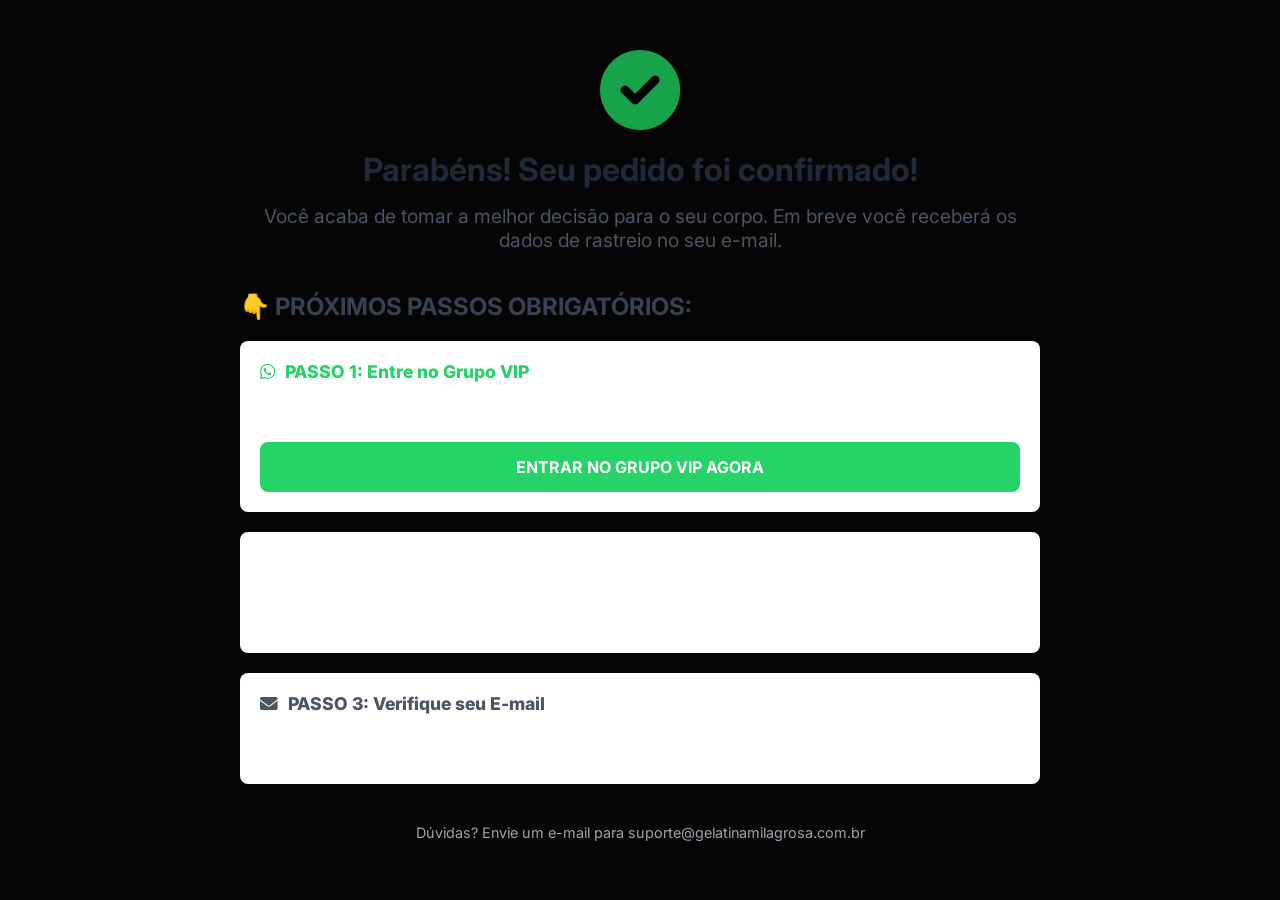
<file: obrigado.html>
<!DOCTYPE html>
<html lang="pt-BR">

<head>
    <meta charset="UTF-8">
    <meta name="viewport" content="width=device-width, initial-scale=1.0">
    <title>Parabéns! Pedido Confirmado</title>
    <link rel="stylesheet" href="style.css">
    <link href="https://fonts.googleapis.com/css2?family=Inter:wght@400;600;700;900&display=swap" rel="stylesheet">
    <link rel="stylesheet" href="https://cdnjs.cloudflare.com/ajax/libs/font-awesome/6.0.0/css/all.min.css">
    <style>
        .success-icon {
            font-size: 5rem;
            color: #16a34a;
            margin-bottom: 20px;
            animation: pop 0.5s cubic-bezier(0.175, 0.885, 0.32, 1.275);
        }

        @keyframes pop {
            0% {
                transform: scale(0);
                opacity: 0;
            }

            100% {
                transform: scale(1);
                opacity: 1;
            }
        }

        .step-box {
            background: white;
            border-radius: 8px;
            padding: 20px;
            margin-bottom: 20px;
            text-align: left;
            border-left: 5px solid var(--primary-color);
            box-shadow: 0 2px 10px rgba(0, 0, 0, 0.05);
        }

        .step-title {
            font-weight: 800;
            font-size: 1.1rem;
            margin-bottom: 10px;
            display: flex;
            align-items: center;
            gap: 10px;
        }

        .btn-whatsapp {
            background: #25D366;
            color: white;
            font-weight: bold;
            padding: 15px;
            display: block;
            text-align: center;
            border-radius: 8px;
            text-decoration: none;
            margin-top: 10px;
        }
    </style>
</head>

<body style="background-color: #f3f4f6;">

    <div class="container content-narrow" style="padding: 50px 0; text-align: center;">

        <i class="fas fa-check-circle success-icon"></i>

        <h1 style="color: #1f2937; margin-bottom: 15px;">Parabéns! Seu pedido foi confirmado!</h1>
        <p style="font-size: 1.2rem; color: #4b5563; margin-bottom: 40px;">
            Você acaba de tomar a melhor decisão para o seu corpo. Em breve você receberá os dados de rastreio no seu
            e-mail.
        </p>

        <h2 style="text-align: left; margin-bottom: 20px; color: #374151;">👇 PRÓXIMOS PASSOS OBRIGATÓRIOS:</h2>

        <!-- PASSO 1 -->
        <div class="step-box">
            <div class="step-title" style="color: #25D366;">
                <i class="fab fa-whatsapp"></i> PASSO 1: Entre no Grupo VIP
            </div>
            <p>Para receber dicas exclusivas, cardápios e falar com nossa equipe de suporte, entre no grupo VIP do
                WhatsApp.</p>
            <a href="#" class="btn-whatsapp">ENTRAR NO GRUPO VIP AGORA</a>
        </div>

        <!-- PASSO 2 -->
        <div class="step-box">
            <div class="step-title" style="color: var(--primary-color);">
                <i class="fas fa-book-open"></i> PASSO 2: Baixe seu E-book
            </div>
            <p>Seu "Cardápio Acelerador" já está disponível para download.</p>
            <a href="#"
                style="color: var(--primary-color); font-weight: bold; text-decoration: underline; display: block; margin-top: 10px;">
                Download E-book PDF (2.5MB)
            </a>
        </div>

        <!-- PASSO 3 -->
        <div class="step-box">
            <div class="step-title" style="color: #4b5563;">
                <i class="fas fa-envelope"></i> PASSO 3: Verifique seu E-mail
            </div>
            <p>Enviamos os dados de acesso e a nota fiscal para o e-mail cadastrado. Confira também na caixa de SPAM.
            </p>
        </div>

        <p style="font-size: 0.9rem; color: #9ca3af; margin-top: 40px;">
            Dúvidas? Envie um e-mail para suporte@gelatinamilagrosa.com.br
        </p>

    </div>

</body>

</html>
</file>
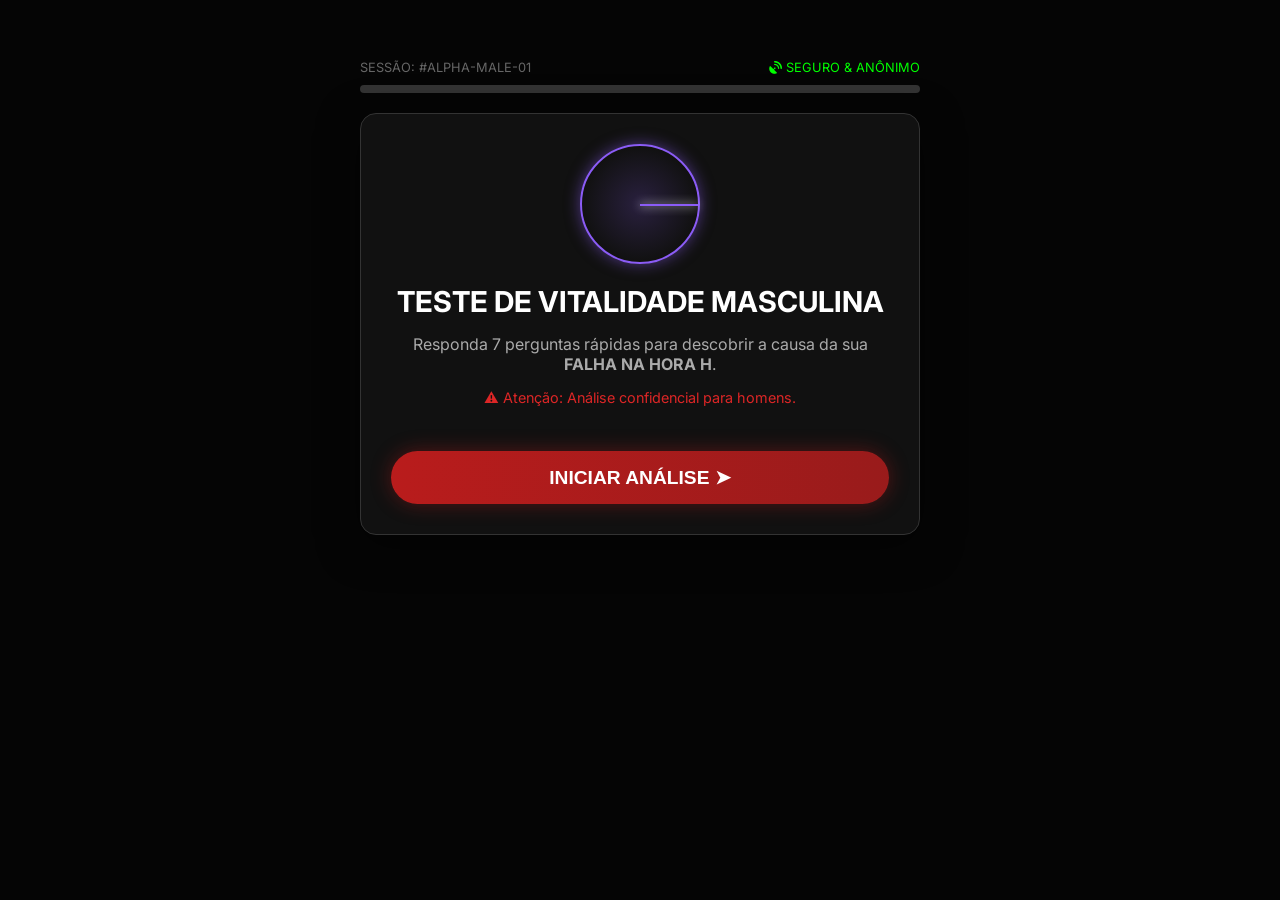
<file: quiz.html>
<!DOCTYPE html>
<html lang="pt-BR">

<head>
    <meta charset="UTF-8">
    <meta name="viewport" content="width=device-width, initial-scale=1.0">
    <title>Avaliação de Potência Masculina</title>
    <link rel="stylesheet" href="style.css">
    <link href="https://fonts.googleapis.com/css2?family=Inter:wght@400;700;900&display=swap" rel="stylesheet">
    <link rel="stylesheet" href="https://cdnjs.cloudflare.com/ajax/libs/font-awesome/6.0.0/css/all.min.css">
    <style>
        .hidden-step {
            display: none;
        }

        .next-btn {
            background: linear-gradient(90deg, #b91c1c, #991b1b);
            color: white;
            border: none;
            padding: 15px 40px;
            font-size: 1.2rem;
            font-weight: bold;
            border-radius: 50px;
            margin-top: 25px;
            cursor: pointer;
            box-shadow: 0 0 20px rgba(185, 28, 28, 0.4);
            transition: 0.3s;
            text-transform: uppercase;
            width: 100%;
        }

        .next-btn:hover {
            transform: scale(1.05);
            box-shadow: 0 0 30px rgba(185, 28, 28, 0.7);
        }

        .next-btn:disabled {
            background: #333;
            cursor: not-allowed;
            box-shadow: none;
            opacity: 0.5;
        }

        .scan-line {
            width: 100%;
            height: 2px;
            background: #0f0;
            box-shadow: 0 0 10px #0f0;
            position: absolute;
            top: 0;
            left: 0;
            animation: scanMove 2s infinite linear;
        }

        @keyframes scanMove {
            0% {
                top: 0;
            }

            100% {
                top: 100%;
            }
        }

        .emoji-option {
            font-size: 2.5rem;
            margin-bottom: 10px;
        }
    </style>
</head>

<body>

    <!-- QUIZ WRAPPER -->
    <div id="quiz-wrapper" class="quiz-container">

        <!-- HEADER COM BARRA DE PROGRESSO -->
        <div class="quiz-header">
            <div style="display: flex; justify-content: space-between; align-items: center; margin-bottom: 10px;">
                <span style="color: #666; font-size: 0.8rem;">SESSÃO: #ALPHA-MALE-01</span>
                <span style="color: #0f0; font-size: 0.8rem;"><i class="fas fa-satellite-dish"></i> SEGURO &
                    ANÔNIMO</span>
            </div>
            <div class="progress-container" style="background: #333; height: 8px; border-radius: 4px;">
                <div id="progress" class="progress-bar"
                    style="height: 100%; background: linear-gradient(90deg, #dc2626, #f59e0b); width: 0%; transition: width 0.5s;">
                </div>
            </div>
        </div>

        <!-- STEP 0: INICIAL (HOOK AGRESSIVO) -->
        <div id="step-start" class="question-card" style="text-align: center;">
            <div class="radar-scan"></div>
            <h1 style="font-size: 1.8rem; color: white;">TESTE DE VITALIDADE MASCULINA</h1>
            <p style="color: #aaa; margin: 15px 0;">Responda 7 perguntas rápidas para descobrir a causa da sua
                <strong>FALHA NA HORA H</strong>.</p>
            <p style="color: #dc2626; font-size: 0.9rem; margin-bottom: 20px;">⚠️ Atenção: Análise confidencial para
                homens.</p>
            <button class="next-btn pulse" onclick="goToStep(1)">INICIAR ANÁLISE ➤</button>
        </div>

        <!-- STEP 1: IDADE -->
        <div id="step-1" class="question-card hidden-step">
            <p class="question-text">PASSO 1/7: Qual sua idade?</p>
            <div class="options">
                <button class="option-btn" onclick="goToStep(2)">18 a 29 anos</button>
                <button class="option-btn" onclick="goToStep(2)">30 a 39 anos</button>
                <button class="option-btn" onclick="goToStep(2)">40 a 49 anos (Queda de Testo)</button>
                <button class="option-btn" onclick="goToStep(2)">50+ anos (Risco Elevado)</button>
            </div>
        </div>

        <!-- STEP 2: DUREZA (SEVERIDADE) -->
        <div id="step-2" class="question-card hidden-step">
            <p class="question-text">PASSO 2/7: Como você descreveria suas ereções recentemente?</p>
            <div class="options">
                <button class="option-btn" onclick="goToStep(3)">🍌 100% Rígida (Rocha)</button>
                <button class="option-btn" onclick="goToStep(3)">🥒 70% Rígida (Meia-bomba)</button>
                <button class="option-btn" onclick="goToStep(3)">🌭 40% Rígida (Mole)</button>
                <button class="option-btn" onclick="goToStep(3)">🥀 0% (Não sobe)</button>
            </div>
        </div>

        <!-- STEP 3: TEMPO (EJACULAÇÃO) -->
        <div id="step-3" class="question-card hidden-step">
            <p class="question-text">PASSO 3/7: Quanto tempo você dura em média?</p>
            <div class="options">
                <button class="option-btn" onclick="goToStep(4)">Menos de 2 minutos (Rápido demais)</button>
                <button class="option-btn" onclick="goToStep(4)">Entre 2 a 5 minutos</button>
                <button class="option-btn" onclick="goToStep(4)">Mais de 10 minutos</button>
                <button class="option-btn" onclick="goToStep(4)">Quero durar a noite toda</button>
            </div>
        </div>

        <!-- STEP 4: META -->
        <div id="step-4" class="question-card hidden-step">
            <p class="question-text">PASSO 4/7: Qual seu maior objetivo hoje?</p>
            <p style="font-size: 0.9rem; color: #888; margin-bottom: 20px;">(Pode marcar mais de um)</p>

            <div class="body-zones">
                <div class="zone-btn" onclick="toggleZone(this)">
                    <i class="fas fa-ruler-vertical"></i> <span>Aumentar Tamanho</span>
                </div>
                <div class="zone-btn" onclick="toggleZone(this)">
                    <i class="fas fa-stopwatch"></i> <span>Durar Mais</span>
                </div>
                <div class="zone-btn" onclick="toggleZone(this)">
                    <i class="fas fa-hammer"></i> <span>Ereção de Pedra</span>
                </div>
                <div class="zone-btn" onclick="toggleZone(this)">
                    <i class="fas fa-fire"></i> <span>Libido Máxima</span>
                </div>
            </div>
            <button id="btn-step-4" class="next-btn" disabled onclick="goToStep(5)">PRÓXIMO</button>
        </div>

        <!-- STEP 5: SINTOMAS -->
        <div id="step-5" class="question-card hidden-step">
            <p class="question-text">PASSO 5/7: Você sente algum desses sintomas?</p>
            <div class="options">
                <button class="option-btn" onclick="goToStep(6)">Falta de energia / Cansaço</button>
                <button class="option-btn" onclick="goToStep(6)">Vergonha da parceira</button>
                <button class="option-btn" onclick="goToStep(6)">Perda de ereção durante o ato</button>
                <button class="option-btn" onclick="goToStep(6)">TODOS ACIMA (Perigo ⚠️)</button>
            </div>
        </div>

        <!-- STEP 6: PROMESSA AGRESSIVA -->
        <div id="step-6" class="question-card hidden-step">
            <p class="question-text">PASSO 6/7: Seja sincero...</p>
            <h2 style="color: #dc2626; margin: 20px 0; font-size: 1.4rem;">Se você pudesse recuperar a <span
                    style="background: yellow; color: black; padding: 0 5px;">VIRILIDADE DE 20 ANOS</span> em 7 dias...
            </h2>
            <p class="question-text">Você estaria disposto a tomar um simples tônico caseiro?</p>
            <div class="options">
                <button class="option-btn" style="border: 2px solid #bef264;" onclick="goToStep(7)">SIM! EU QUERO SALVAR
                    MEU MASCULINO!</button>
                <button class="option-btn" onclick="goToStep(7)">Talvez... sou cético.</button>
            </div>
        </div>

        <!-- STEP 7: COMPROMISSO FINAL -->
        <div id="step-7" class="question-card hidden-step">
            <p class="question-text">PASSO 7/7: Última checagem.</p>
            <p style="color: #ccc; margin-bottom: 20px;">Nosso sistema detectou que seu caso é
                <strong>COMPATÍVEL</strong> com o <strong style="color: #f59e0b">Protocolo Alpha-X</strong>.</p>
            <p class="question-text">Você se compromete a assistir ao vídeo explicativo até o final?</p>
            <div class="options">
                <button class="option-btn pulse" style="background: #16a34a; color: white; border: none;"
                    onclick="goToStep(8)">SIM, EU ASSUMO O RISCO! ✋</button>
                <button class="option-btn" onclick="goToStep(8)">Não tenho tempo...</button>
            </div>
        </div>

        <!-- STEP 8: PROCESSAMENTO (TERMINAL FAKE) -->
        <div id="step-8" class="question-card hidden-step"
            style="position: relative; overflow: hidden; padding-top: 40px;">
            <div class="scan-line"></div>
            <div class="radar-scan" style="width: 80px; height: 80px; margin: 0 auto 20px auto;"></div>
            <h2 style="color: #f59e0b; text-align: center;">ANALISANDO PERFIL...</h2>

            <div id="terminal-screen" class="terminal-log">
                <!-- Linhas inseridas via JS -->
            </div>
        </div>

    </div>

    <script>
        let selectedZones = 0;
        const TOTAL_STEPS = 8;

        function toggleZone(element) {
            element.classList.toggle('selected');
            selectedZones = element.classList.contains('selected') ? selectedZones + 1 : selectedZones - 1;

            const btn = document.getElementById('btn-step-4');
            if (selectedZones > 0) {
                btn.disabled = false;
                btn.classList.add('pulse');
            } else {
                btn.disabled = true;
                btn.classList.remove('pulse');
            }
        }

        function goToStep(step) {
            // Esconder todos
            document.getElementById('step-start').style.display = 'none';
            for (let i = 1; i <= TOTAL_STEPS; i++) {
                const el = document.getElementById('step-' + i);
                if (el) el.style.display = 'none';
            }

            // Mostrar atual
            const target = document.getElementById('step-' + step);
            if (target) target.style.display = 'block';

            // Barra progresso
            const progress = document.getElementById('progress');
            const pct = Math.round((step / TOTAL_STEPS) * 100);
            progress.style.width = pct + '%';

            // Se for o último step (processamento), iniciar
            if (step === 8) {
                startProcessing();
            }
        }

        function startProcessing() {
            const terminal = document.getElementById('terminal-screen');
            terminal.innerHTML = ""; // Limpar
            const messages = [
                "Acessando banco de dados urológico...",
                "Comparando com média nacional...",
                "<span style='color: yellow'>⚠️ ALERTA: Bloqueio Vascular Detectado.</span>",
                "Nível de Testosterona: BAIXO (Crítico)",
                "Calculando potencial de recuperação...",
                "--------------------------------",
                "PREVISÃO DO PROTOCOLO:",
                "Dia 1: Efeito Vaso-Dilatador",
                "Dia 3: Ereções Matinais Retornam",
                "Dia 7: Controle Total da Ejaculação",
                "--------------------------------",
                "<span style='color: #dc2626; font-weight: bold;'>❌ SOLUÇÃO URGENTE NECESSÁRIA!</span>",
                "Liberando vídeo explicativo secreto...",
                "<span style='color: #4ade80;'>✅ ACESSO CONCEDIDO!</span>"
            ];

            let i = 0;
            function typeLine() {
                if (i < messages.length) {
                    const p = document.createElement('div');
                    p.className = 'log-line';
                    p.innerHTML = "> " + messages[i];
                    terminal.appendChild(p);
                    terminal.scrollTop = terminal.scrollHeight;
                    i++;
                    setTimeout(typeLine, 600);
                } else {
                    setTimeout(() => {
                        window.location.href = 'vsl.html';
                    }, 2000);
                }
            }
            typeLine();
        }
    </script>

</body>

</html>
</file>
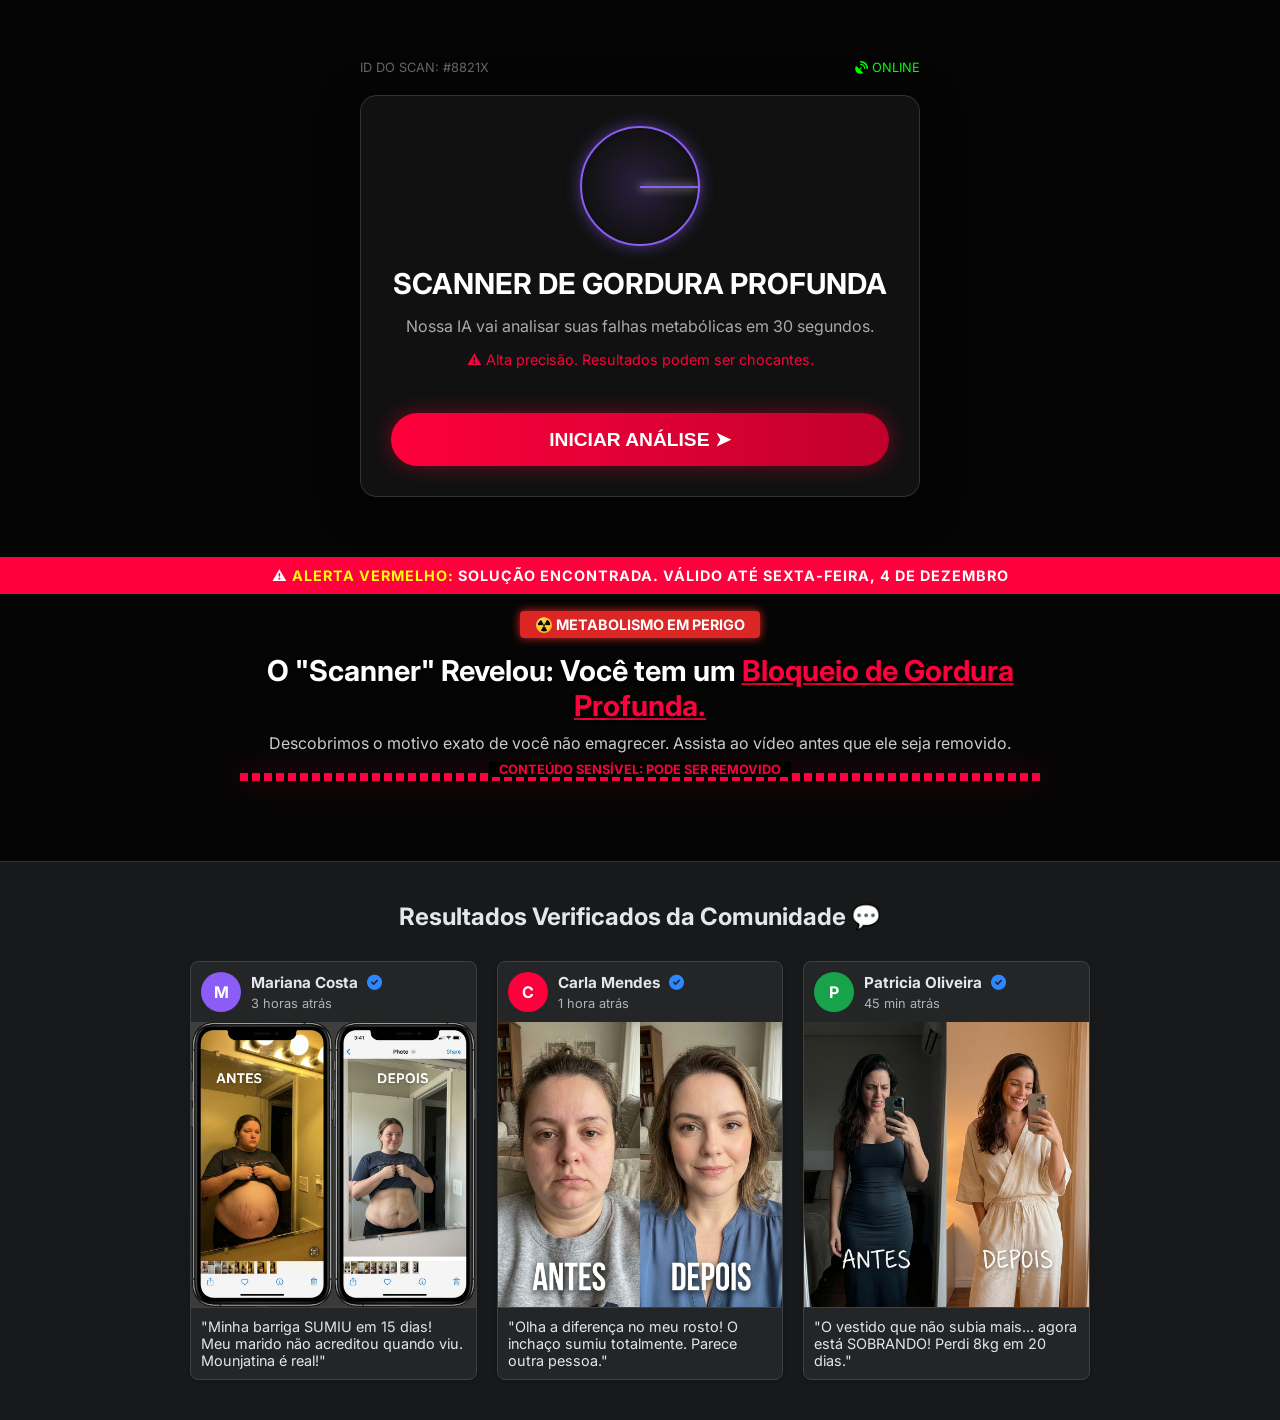
<file: quiz_vsl.html>
<!DOCTYPE html>
<html lang="pt-BR">

<head>
    <meta charset="UTF-8">
    <meta name="viewport" content="width=device-width, initial-scale=1.0">
    <title>Scanner Metabólico Avançado</title>
    <link rel="stylesheet" href="style.css">
    <link href="https://fonts.googleapis.com/css2?family=Inter:wght@400;700;900&display=swap" rel="stylesheet">
    <link rel="stylesheet" href="https://cdnjs.cloudflare.com/ajax/libs/font-awesome/6.0.0/css/all.min.css">
    <style>
        /* CSS Inline Específico para ajustes finos que não estão no style.css global */
        .hidden-step {
            display: none;
        }

        .next-btn {
            background: linear-gradient(90deg, #ff003c, #c0002b);
            color: white;
            border: none;
            padding: 15px 40px;
            font-size: 1.2rem;
            font-weight: bold;
            border-radius: 50px;
            margin-top: 25px;
            cursor: pointer;
            box-shadow: 0 0 20px rgba(255, 0, 60, 0.4);
            transition: 0.3s;
            text-transform: uppercase;
            width: 100%;
        }

        .next-btn:hover {
            transform: scale(1.05);
            box-shadow: 0 0 30px rgba(255, 0, 60, 0.7);
        }

        .next-btn:disabled {
            background: #333;
            cursor: not-allowed;
            box-shadow: none;
            opacity: 0.5;
        }

        .scan-line {
            width: 100%;
            height: 2px;
            background: #0f0;
            box-shadow: 0 0 10px #0f0;
            position: absolute;
            top: 0;
            left: 0;
            animation: scanMove 2s infinite linear;
            display: none;
            /* Ativado via JS */
        }

        @keyframes scanMove {
            0% {
                top: 0;
            }

            100% {
                top: 100%;
            }
        }
    </style>
</head>

<body>

    <!-- QUIZ WRAPPER -->
    <div id="quiz-wrapper" class="quiz-container">

        <!-- HEADER COM BARRA DE PROGRESSO -->
        <div class="quiz-header">
            <div style="display: flex; justify-content: space-between; align-items: center; margin-bottom: 10px;">
                <span style="color: #666; font-size: 0.8rem;">ID DO SCAN: #8821X</span>
                <span style="color: #0f0; font-size: 0.8rem;"><i class="fas fa-satellite-dish"></i> ONLINE</span>
            </div>
            <div class="progress-container">
                <div id="progress" class="progress-bar"></div>
            </div>
        </div>

        <!-- STEP 0: INICIAL -->
        <div id="step-start" class="question-card" style="text-align: center;">
            <div class="radar-scan"></div>
            <h1 style="font-size: 1.8rem; color: white;">SCANNER DE GORDURA PROFUNDA</h1>
            <p style="color: #aaa; margin: 15px 0;">Nossa IA vai analisar suas falhas metabólicas em 30 segundos.</p>
            <p style="color: #ff003c; font-size: 0.9rem; margin-bottom: 20px;">⚠️ Alta precisão. Resultados podem ser
                chocantes.</p>
            <button class="next-btn pulse" onclick="goToStep(1)">INICIAR ANÁLISE ➤</button>
        </div>

        <!-- STEP 1: ZONAS DE DOR (Interactive Grid) -->
        <div id="step-1" class="question-card hidden-step">
            <p class="question-text">PASSO 1: Onde a gordura mais te incomoda?</p>
            <p style="font-size: 0.9rem; color: #888; margin-bottom: 20px;">(Toque nas áreas para marcar)</p>

            <div class="body-zones">
                <div class="zone-btn" onclick="toggleZone(this)">
                    <i class="fas fa-drumstick-bite"></i>
                    <span>Pernas / Celulite</span>
                </div>
                <div class="zone-btn" onclick="toggleZone(this)">
                    <i class="fas fa-pizza-slice"></i> <!-- Icone metaforico p/ barriga -->
                    <span>Barriga / Pochete</span> <!-- Pochete term for belly fat -->
                </div>
                <div class="zone-btn" onclick="toggleZone(this)">
                    <i class="fas fa-grin-beam-sweat"></i>
                    <span>Rosto / Papada</span>
                </div>
                <div class="zone-btn" onclick="toggleZone(this)">
                    <i class="fas fa-child"></i>
                    <span>Braços / Tchauzinho</span>
                </div>
            </div>

            <button id="btn-step-1" class="next-btn" disabled onclick="goToStep(2)">CONTINUAR</button>
        </div>

        <!-- STEP 2: SLIDER DE PESO (Gamified Slider) -->
        <div id="step-2" class="question-card hidden-step">
            <p class="question-text">PASSO 2: Quanto você quer perder?</p>

            <div class="slider-container">
                <div class="weight-display"><span id="weight-val">10</span> kg</div>
                <input type="range" min="3" max="50" value="10" class="range-slider" id="weightRange"
                    oninput="updateWeight(this.value)">
            </div>

            <div
                style="background: #111; padding: 15px; border-radius: 8px; border: 1px dashed #333; margin-top: 20px;">
                <p style="color: #aaa; font-size: 0.9rem;">Estimativa de tempo para resultado:</p>
                <div class="weight-diff" id="time-estimate">15 a 20 Dias ⚡</div>
            </div>

            <button class="next-btn" onclick="goToStep(3)">CONFIRMAR META</button>
        </div>

        <!-- STEP 3: IDADE (Botões Grandes) -->
        <div id="step-3" class="question-card hidden-step">
            <p class="question-text">PASSO 3: Selecione sua Idade</p>
            <div class="options">
                <button class="option-btn" onclick="startProcessing()">18 a 29 anos</button>
                <button class="option-btn" onclick="startProcessing()">30 a 49 anos</button>
                <button class="option-btn" onclick="startProcessing()">50+ anos</button>
            </div>
        </div>

        <!-- STEP 4: PROCESSAMENTO (Terminal Hacker Style) -->
        <div id="step-processing" class="question-card hidden-step" style="position: relative; overflow: hidden;">
            <div class="scan-line" style="display: block;"></div>
            <div class="radar-scan" style="width: 60px; height: 60px;"></div>
            <h2 style="color: #8b5cf6;">PROCESSANDO DADOS...</h2>

            <div id="terminal-screen" class="terminal-log">
                <!-- Linhas inseridas via JS -->
            </div>
        </div>

    </div>

    <!-- VSL SECTION (Hidden Initially) -->
    <div id="vsl-section">

        <!-- FAIXA DE URGÊNCIA -->
        <div class="aggressive-header">
            ⚠️ <span style="color: yellow;">ALERTA VERMELHO:</span> SOLUÇÃO ENCONTRADA. VÁLIDO ATÉ <span
                id="dynamic-date-vsl">HOJE</span>
        </div>

        <header class="hero" style="background: transparent; padding-top: 20px;">
            <div class="container">
                <div class="headline-box">
                    <span
                        style="background: #dc2626; color: white; padding: 5px 15px; font-weight: bold; font-size: 0.9rem; border-radius: 4px; box-shadow: 0 0 10px #dc2626;">
                        ☢️ METABOLISMO EM PERIGO
                    </span>
                    <h1 style="color: white; margin-top: 20px; font-size: 1.8rem;">
                        O "Scanner" Revelou: Você tem um <span
                            style="color: #ff003c; text-decoration: underline;">Bloqueio de Gordura Profunda.</span>
                    </h1>
                    <p style="color: #ccc; font-size: 1rem; margin-top: 10px;">
                        Descobrimos o motivo exato de você não emagrecer. Assista ao vídeo antes que ele seja removido.
                    </p>
                </div>

                <div class="video-wrapper">
                    <iframe id="panda-6677655e-afb8-4f41-88cd-a10db0796c2d"
                        src="https://player-vz-41174eb7-d5d.tv.pandavideo.com.br/embed/?v=6677655e-afb8-4f41-88cd-a10db0796c2d"
                        style="border:none; width: 100%; height: 100%; position: absolute; top:0; left: 0;"
                        allow="accelerometer;gyroscope;autoplay;encrypted-media;picture-in-picture" allowfullscreen=true
                        fetchpriority="high"></iframe>
                </div>

                <!-- CTA BUTTON -->
                <div id="cta-container" class="cta-box hidden" style="margin-top: 30px;">
                    <a href="https://pay.kiwify.com.br/SEU-LINK" class="cta-button pulse"
                        style="background: linear-gradient(to bottom, #16a34a, #15803d); box-shadow: 0 5px 0 #0f5e2d; border: 2px solid #4ade80;">
                        QUERO DESBLOQUEAR MEU METABOLISMO POR R$ 19,90 <i class="fas fa-angle-double-right"></i>
                    </a>

                    <p class="security-text" style="color: #bbb;"><i class="fas fa-lock"></i> Desconto Válido Somente
                        Hoje</p>

                    <!-- SELOS DE SEGURANÇA E GARANTIA -->
                    <div
                        style="margin-top: 25px; background: #111; border: 1px solid #333; border-radius: 10px; padding: 20px;">

                        <!-- GARANTIA -->
                        <div
                            style="display: flex; align-items: center; justify-content: center; gap: 15px; margin-bottom: 20px; padding-bottom: 15px; border-bottom: 1px solid #333;">
                            <div
                                style="background: #16a34a; width: 50px; height: 50px; border-radius: 50%; display: flex; align-items: center; justify-content: center;">
                                <i class="fas fa-shield-alt" style="color: white; font-size: 1.5rem;"></i>
                            </div>
                            <div style="text-align: left;">
                                <strong style="color: #16a34a; font-size: 1.1rem;">GARANTIA DE 7 DIAS</strong>
                                <p style="color: #aaa; font-size: 0.85rem; margin: 0;">Se não gostar, devolvemos 100% do
                                    seu dinheiro. Sem perguntas.</p>
                            </div>
                        </div>

                        <!-- FORMAS DE PAGAMENTO -->
                        <div
                            style="display: flex; justify-content: center; gap: 8px; flex-wrap: wrap; margin-bottom: 15px;">
                            <span
                                style="background: #1a1f71; color: white; padding: 5px 12px; border-radius: 4px; font-size: 0.8rem; font-weight: bold;">💳
                                VISA</span>
                            <span
                                style="background: #eb001b; color: white; padding: 5px 12px; border-radius: 4px; font-size: 0.8rem; font-weight: bold;">💳
                                MASTERCARD</span>
                            <span
                                style="background: #32bcad; color: white; padding: 5px 12px; border-radius: 4px; font-size: 0.8rem; font-weight: bold;">💳
                                PIX</span>
                        </div>
                    </div>
                </div>
            </div>
        </header>

        <!-- AQUI ENTRA A GALERIA DE PROVA SOCIAL (MANTIDA) -->
        <section class="transformation-gallery">
            <h2 class="gallery-title">Resultados Verificados da Comunidade 💬</h2>
            <div class="gallery-grid">
                <!-- CARD 1 -->
                <div class="gallery-card">
                    <div class="card-header">
                        <div class="user-avatar"
                            style="background: #8b5cf6; display: flex; align-items: center; justify-content: center; color: white; font-weight: bold;">
                            M</div>
                        <div class="user-info"><strong>Mariana Costa <i
                                    class="fas fa-check-circle verified-badge"></i></strong><span>3 horas atrás</span>
                        </div>
                    </div>
                    <img src="prova1.png" alt="Antes e Depois - Barriga"
                        style="width: 100%; height: auto; display: block;">
                    <div class="card-footer">
                        <p>"Minha barriga SUMIU em 15 dias! Meu marido não acreditou quando viu. Mounjatina é real!"</p>
                    </div>
                </div>

                <!-- CARD 2 -->
                <div class="gallery-card">
                    <div class="card-header">
                        <div class="user-avatar"
                            style="background: #ff003c; display: flex; align-items: center; justify-content: center; color: white; font-weight: bold;">
                            C</div>
                        <div class="user-info"><strong>Carla Mendes <i
                                    class="fas fa-check-circle verified-badge"></i></strong><span>1 hora atrás</span>
                        </div>
                    </div>
                    <img src="prova2.png" alt="Antes e Depois - Rosto"
                        style="width: 100%; height: auto; display: block;">
                    <div class="card-footer">
                        <p>"Olha a diferença no meu rosto! O inchaço sumiu totalmente. Parece outra pessoa."</p>
                    </div>
                </div>

                <!-- CARD 3 -->
                <div class="gallery-card">
                    <div class="card-header">
                        <div class="user-avatar"
                            style="background: #16a34a; display: flex; align-items: center; justify-content: center; color: white; font-weight: bold;">
                            P</div>
                        <div class="user-info"><strong>Patricia Oliveira <i
                                    class="fas fa-check-circle verified-badge"></i></strong><span>45 min atrás</span>
                        </div>
                    </div>
                    <img src="prova3.png" alt="Antes e Depois - Vestido"
                        style="width: 100%; height: auto; display: block;">
                    <div class="card-footer">
                        <p>"O vestido que não subia mais... agora está SOBRANDO! Perdi 8kg em 20 dias."</p>
                    </div>
                </div>
            </div>
        </section>

    </div>

    <!-- SCRIPT.JS ATUALIZADO VAI AQUI PELO SRC -->
    <script src="script.js"></script>

    <!-- LÓGICA ESPECÍFICA DO QUIZ GAMEFICADO -->
    <script>
        // Funções específicas do Quiz 2.0 (Gamified)

        let selectedZones = 0;

        function toggleZone(element) {
            element.classList.toggle('selected');
            const isSelected = element.classList.contains('selected');

            if (isSelected) selectedZones++;
            else selectedZones--;

            // Habilitar botão apenas se selecionar pelo menos 1
            const btn = document.getElementById('btn-step-1');
            if (selectedZones > 0) {
                btn.disabled = false;
                btn.classList.add('pulse');
            } else {
                btn.disabled = true;
                btn.classList.remove('pulse');
            }
        }

        function updateWeight(val) {
            document.getElementById('weight-val').innerText = val;

            // Simples lógica de "gamificação" para estimativa
            let days = Math.round(val * 1.5);
            if (days < 10) days = 10;
            document.getElementById('time-estimate').innerText = `${days} a ${days + 5} Dias ⚡`;
        }

        function goToStep(step) {
            // Esconder todos
            document.getElementById('step-start').style.display = 'none';
            document.getElementById('step-1').style.display = 'none';
            document.getElementById('step-2').style.display = 'none';
            document.getElementById('step-3').style.display = 'none';

            // Mostrar o atual
            const target = document.getElementById('step-' + step);
            if (target) target.style.display = 'block';

            // Atualizar barra
            const progress = document.getElementById('progress');
            let pct = 0;
            if (step === 1) pct = 25;
            if (step === 2) pct = 50;
            if (step === 3) pct = 75;
            progress.style.width = pct + '%';
        }

        function startProcessing() {
            goToStep('processing'); // Hack no nome do ID
            document.getElementById('progress').style.width = '100%';

            const terminal = document.getElementById('terminal-screen');
            const messages = [
                "Conectando ao banco de dados metabólico...",
                "Analisando perfil hormonal...",
                "[OK] Cortisol Base... Nível 4/10",
                "[SCAN] Escaneando depósitos de gordura...",
                "⚠️ ALERTA: Resistência periférica detectada!",
                "⚠️ ALERTA: Células adiposas inflamadas.",
                "<span class='log-error'>❌ BLOQUEIO METABÓLICO ENCONTRADO!</span>",
                "Gerando plano de desbloqueio..."
            ];

            let i = 0;
            function typeLine() {
                if (i < messages.length) {
                    const p = document.createElement('div');
                    p.className = 'log-line';
                    p.innerHTML = "> " + messages[i];
                    terminal.appendChild(p);
                    terminal.scrollTop = terminal.scrollHeight;
                    i++;

                    // Tempo aleatório entre linhas para parecer processamento real
                    setTimeout(typeLine, Math.floor(Math.random() * 800) + 300);
                } else {
                    // Fim do Loading
                    setTimeout(() => {
                        document.getElementById('quiz-wrapper').style.display = 'none';
                        const vsl = document.getElementById('vsl-section');
                        vsl.style.display = 'block';
                        vsl.style.animation = "fadeIn 2s";
                    }, 1500);
                }
            }

            typeLine();
        }
    </script>

</body>

</html>
</file>
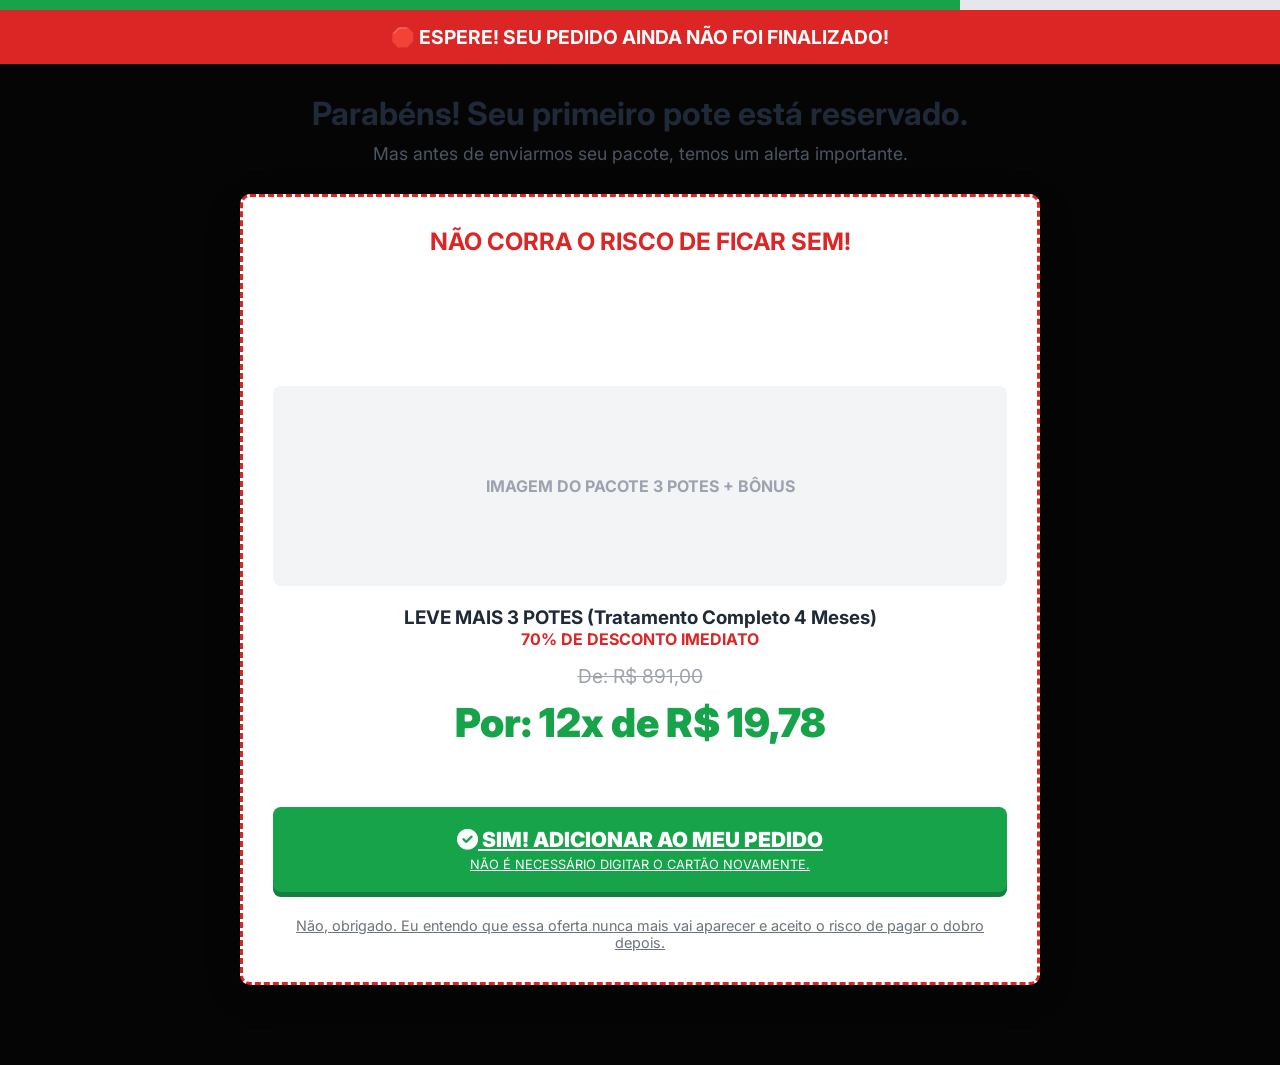
<file: upsell.html>
<!DOCTYPE html>
<html lang="pt-BR">

<head>
    <meta charset="UTF-8">
    <meta name="viewport" content="width=device-width, initial-scale=1.0">
    <title>Oferta Especial - Não feche essa página</title>
    <link rel="stylesheet" href="style.css">
    <link href="https://fonts.googleapis.com/css2?family=Inter:wght@400;600;700;900&display=swap" rel="stylesheet">
    <link rel="stylesheet" href="https://cdnjs.cloudflare.com/ajax/libs/font-awesome/6.0.0/css/all.min.css">
    <style>
        .warning-bar {
            background-color: #dc2626;
            color: white;
            text-align: center;
            padding: 15px;
            font-weight: bold;
            font-size: 1.2rem;
            text-transform: uppercase;
            animation: flash 2s infinite;
        }

        @keyframes flash {

            0%,
            100% {
                background-color: #dc2626;
            }

            50% {
                background-color: #b91c1c;
            }
        }

        .progress-bar-container {
            background: #e5e7eb;
            height: 10px;
            width: 100%;
        }

        .progress-bar {
            background: #16a34a;
            height: 100%;
            width: 75%;
            /* 75% concluído */
        }

        .upsell-card {
            border: 3px dashed #dc2626;
            background: #fff;
            padding: 30px;
            text-align: center;
            border-radius: 10px;
            margin: 30px auto;
            max-width: 800px;
            box-shadow: 0 10px 40px rgba(0, 0, 0, 0.1);
        }

        .price-strike {
            color: #9ca3af;
            font-size: 1.2rem;
            text-decoration: line-through;
        }

        .price-deal {
            color: #16a34a;
            font-size: 2.5rem;
            font-weight: 900;
            margin: 10px 0;
        }

        .btn-yes {
            background: #16a34a;
            /* Verde */
            box-shadow: 0 5px 0 #15803d;
            width: 100%;
            display: block;
            padding: 20px;
            color: white;
            font-weight: 900;
            font-size: 1.3rem;
            border-radius: 8px;
            margin-bottom: 15px;
            text-transform: uppercase;
        }

        .btn-yes:hover {
            background: #15803d;
        }

        .btn-yes:active {
            transform: translateY(4px);
            box-shadow: 0 1px 0 #15803d;
        }

        .btn-no {
            color: #6b7280;
            text-decoration: underline;
            font-size: 0.9rem;
            cursor: pointer;
            display: inline-block;
            margin-top: 10px;
        }

        .btn-no:hover {
            color: #dc2626;
        }

        /* Mockup */
        .combo-img {
            background: #f3f4f6;
            height: 200px;
            width: 100%;
            display: flex;
            align-items: center;
            justify-content: center;
            margin: 20px 0;
            border-radius: 8px;
            color: #9ca3af;
            font-weight: bold;
        }
    </style>
</head>

<body style="background-color: #f3f4f6; padding-bottom: 50px;">

    <!-- BARRA DE PROGRESSO -->
    <div class="progress-bar-container">
        <div class="progress-bar"></div>
    </div>

    <!-- HEADER FLASH -->
    <div class="warning-bar">
        🛑 ESPERE! SEU PEDIDO AINDA N&Atilde;O FOI FINALIZADO!
    </div>

    <div class="container content-narrow">
        <div style="text-align: center; margin-top: 30px;">
            <h1 style="color: #1f2937; margin-bottom: 10px;">Parab&eacute;ns! Seu primeiro pote est&aacute; reservado.
            </h1>
            <p style="font-size: 1.1rem; color: #4b5563;">Mas antes de enviarmos seu pacote, temos um alerta importante.
            </p>
        </div>

        <div class="upsell-card">
            <h2 style="color: #dc2626; margin-bottom: 15px;">N&Atilde;O CORRA O RISCO DE FICAR SEM!</h2>

            <p style="text-align: left; margin-bottom: 15px;">
                Muitas clientes veem resultados incr&iacute;veis nos primeiros 20 dias, mas depois ficam desesperadas
                porque o
                estoque acaba ou o pre&ccedil;o sobe.
            </p>
            <p style="text-align: left; margin-bottom: 20px;">
                Voc&ecirc; n&atilde;o quer parar seu tratamento na metade e engordar tudo de novo, n&eacute;? Por isso,
                como nova cliente
                VIP, liberamos uma chance &uacute;nica:
            </p>

            <div class="combo-img">
                IMAGEM DO PACOTE 3 POTES + B&Ocirc;NUS
            </div>

            <h3 style="color: #1f2937;">LEVE MAIS 3 POTES (Tratamento Completo 4 Meses)</h3>
            <p style="color: #dc2626; font-weight: bold; margin-bottom: 15px;">70% DE DESCONTO IMEDIATO</p>

            <div class="price-strike">De: R$ 891,00</div>
            <div class="price-deal">Por: 12x de R$ 19,78</div>
            <p style="margin-bottom: 30px;">(ou apenas R$ 197,00 &agrave; vista)</p>

            <!-- BOTÕES DE DECISÃO -->
            <a href="obrigado.html" class="btn-yes pulse">
                <i class="fas fa-check-circle"></i> SIM! ADICIONAR AO MEU PEDIDO
                <span style="display: block; font-size: 0.8rem; font-weight: normal; margin-top: 5px;">N&atilde;o
                    &eacute; necess&aacute;rio
                    digitar o cart&atilde;o novamente.</span>
            </a>

            <!-- O BOTÃO "NÃO" LEVA PARA O DOWNSELL -->
            <a href="downsell.html" class="btn-no">
                N&atilde;o, obrigado. Eu entendo que essa oferta nunca mais vai aparecer e aceito o risco de pagar o
                dobro
                depois.
            </a>
        </div>
    </div>

</body>

</html>
</file>
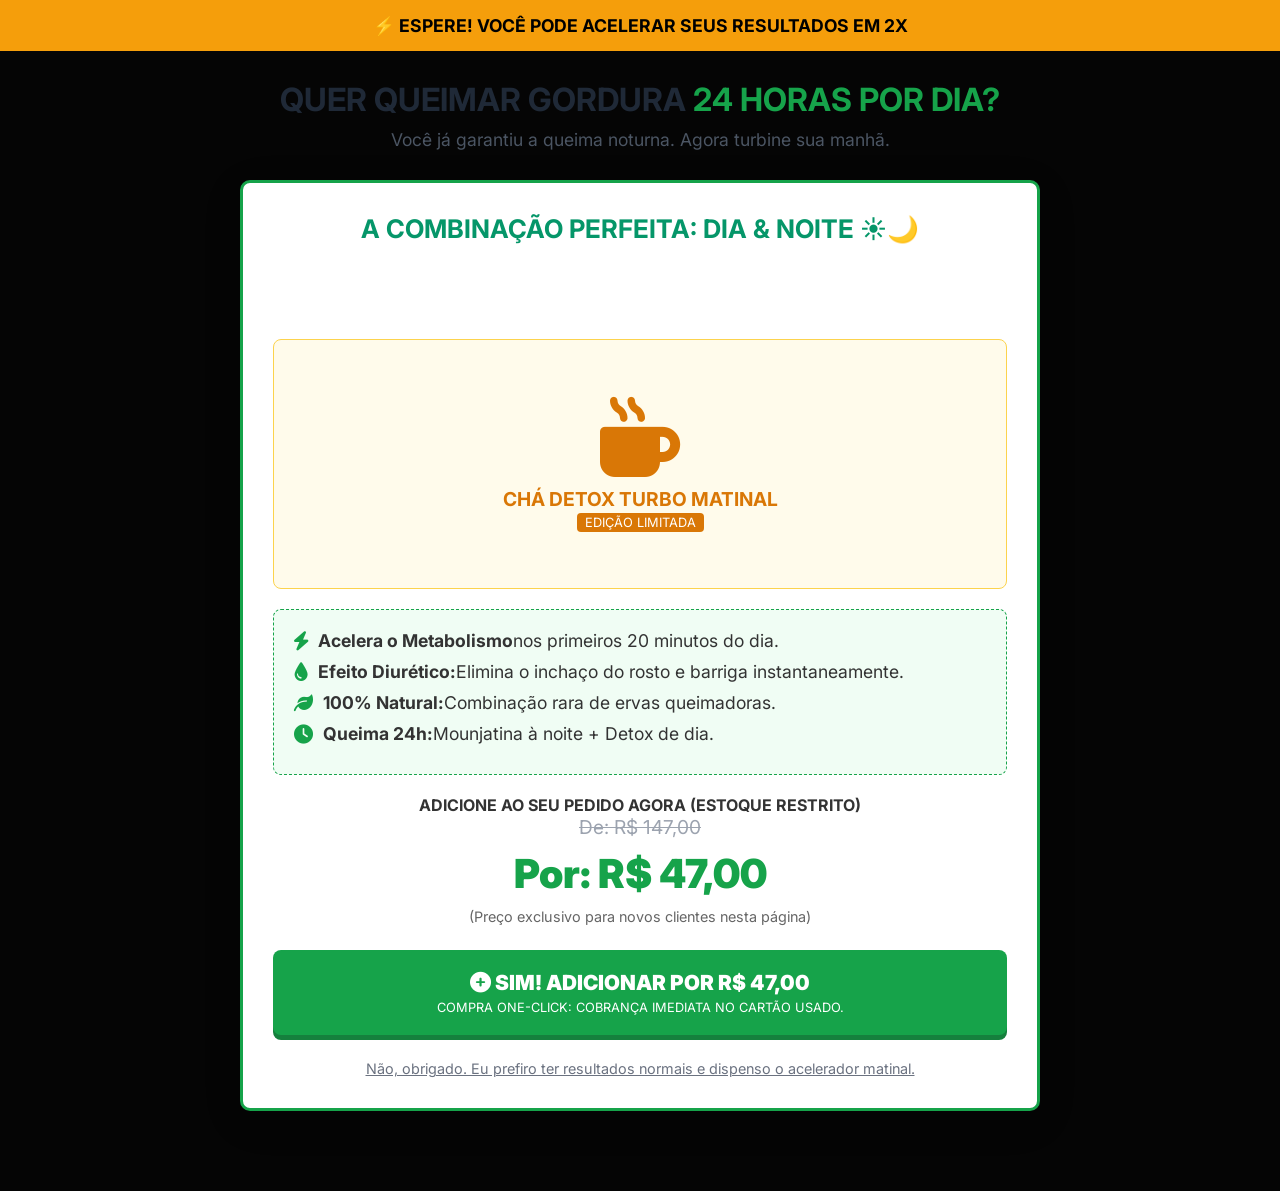
<file: upsell_detox.html>
<!DOCTYPE html>
<html lang="pt-BR">

<head>
    <meta charset="UTF-8">
    <meta name="viewport" content="width=device-width, initial-scale=1.0">
    <title>Acelerador 24h - Oferta Especial</title>
    <link rel="stylesheet" href="style.css">
    <link href="https://fonts.googleapis.com/css2?family=Inter:wght@400;600;700;900&display=swap" rel="stylesheet">
    <link rel="stylesheet" href="https://cdnjs.cloudflare.com/ajax/libs/font-awesome/6.0.0/css/all.min.css">
    <style>
        .warning-bar {
            background-color: #f59e0b;
            color: black;
            text-align: center;
            padding: 15px;
            font-weight: bold;
            font-size: 1.1rem;
            text-transform: uppercase;
        }

        .upsell-card {
            border: 3px solid #16a34a;
            background: #fff;
            padding: 30px;
            text-align: center;
            border-radius: 10px;
            margin: 30px auto;
            max-width: 800px;
            box-shadow: 0 10px 40px rgba(0, 0, 0, 0.1);
        }

        .price-strike {
            color: #9ca3af;
            font-size: 1.2rem;
            text-decoration: line-through;
        }

        .price-deal {
            color: #16a34a;
            font-size: 2.5rem;
            font-weight: 900;
            margin: 10px 0;
        }

        .btn-yes {
            background: #16a34a;
            box-shadow: 0 5px 0 #15803d;
            width: 100%;
            display: block;
            padding: 20px;
            color: white;
            font-weight: 900;
            font-size: 1.3rem;
            border-radius: 8px;
            margin-bottom: 15px;
            text-transform: uppercase;
            text-decoration: none;
            transition: 0.2s;
        }

        .btn-yes:hover {
            background: #15803d;
            transform: translateY(2px);
            box-shadow: 0 3px 0 #15803d;
        }

        .btn-no {
            color: #6b7280;
            text-decoration: underline;
            font-size: 0.9rem;
            cursor: pointer;
            display: inline-block;
            margin-top: 10px;
        }

        .benefit-list {
            text-align: left;
            margin: 20px 0;
            background: #f0fdf4;
            padding: 20px;
            border-radius: 8px;
            border: 1px dashed #16a34a;
        }

        .benefit-list li {
            list-style: none;
            margin-bottom: 10px;
            font-size: 1.1rem;
            display: flex;
            align-items: center;
            color: #333;
        }

        .benefit-list li i {
            color: #16a34a;
            margin-right: 10px;
            font-size: 1.2rem;
        }

        .product-image {
            background: #fffbeb;
            height: 250px;
            display: flex;
            align-items: center;
            justify-content: center;
            margin: 20px 0;
            border-radius: 8px;
            border: 1px solid #fcd34d;
        }
    </style>
</head>

<body style="background-color: #f3f4f6; padding-bottom: 50px;">

    <!-- HEADER DE ATENÇÃO -->
    <div class="warning-bar">
        ⚡ ESPERE! VOCÊ PODE ACELERAR SEUS RESULTADOS EM 2X
    </div>

    <div class="container content-narrow">

        <div style="text-align: center; margin-top: 30px;">
            <h1 style="color: #1f2937; line-height: 1.2;">QUER QUEIMAR GORDURA <span style="color: #16a34a;">24 HORAS
                    POR DIA?</span></h1>
            <p style="font-size: 1.1rem; color: #4b5563; margin-top: 10px;">Você já garantiu a queima noturna. Agora
                turbine sua manhã.</p>
        </div>

        <div class="upsell-card">

            <h2 style="color: #059669; font-size: 1.6rem;">A COMBINAÇÃO PERFEITA: DIA & NOITE ☀️🌙</h2>

            <p style="text-align: left; margin-top: 15px;">
                Você sabia que seu metabolismo tende a ficar lento durante a manhã?
                A <strong>Mounjatina</strong> vai trabalhar enquanto você dorme, mas para ter resultados <strong>2x mais
                    rápidos</strong>, você precisa ativar seu corpo assim que acorda.
            </p>

            <div class="product-image">
                <div style="text-align: center;">
                    <i class="fas fa-mug-hot" style="font-size: 5rem; color: #d97706;"></i>
                    <p style="color: #d97706; font-weight: bold; margin-top: 10px; font-size: 1.2rem;">CHÁ DETOX TURBO
                        MATINAL</p>
                    <span
                        style="background: #d97706; color: white; padding: 2px 8px; border-radius: 4px; font-size: 0.8rem;">EDIÇÃO
                        LIMITADA</span>
                </div>
            </div>

            <div class="benefit-list">
                <ul>
                    <li><i class="fas fa-bolt"></i> <strong>Acelera o Metabolismo</strong> nos primeiros 20 minutos do
                        dia.</li>
                    <li><i class="fas fa-tint"></i> <strong>Efeito Diurético:</strong> Elimina o inchaço do rosto e
                        barriga instantaneamente.</li>
                    <li><i class="fas fa-leaf"></i> <strong>100% Natural:</strong> Combinação rara de ervas queimadoras.
                    </li>
                    <li><i class="fas fa-clock"></i> <strong>Queima 24h:</strong> Mounjatina à noite + Detox de dia.
                    </li>
                </ul>
            </div>

            <p style="font-weight: bold; color: #333;">ADICIONE AO SEU PEDIDO AGORA (ESTOQUE RESTRITO)</p>

            <div class="price-strike">De: R$ 147,00</div>
            <div class="price-deal">Por: R$ 47,00</div>
            <p style="margin-bottom: 25px; color: #666; font-size: 0.9rem;">(Preço exclusivo para novos clientes nesta
                página)</p>

            <!-- BOTÕES -->
            <a href="obrigado.html" class="btn-yes pulse">
                <i class="fas fa-plus-circle"></i> SIM! ADICIONAR POR R$ 47,00
                <span style="display: block; font-size: 0.8rem; font-weight: normal; margin-top: 5px;">Compra One-Click:
                    Cobrança imediata no cartão usado.</span>
            </a>

            <a href="obrigado.html" class="btn-no">
                Não, obrigado. Eu prefiro ter resultados normais e dispenso o acelerador matinal.
            </a>

        </div>

    </div>

</body>

</html>
</file>
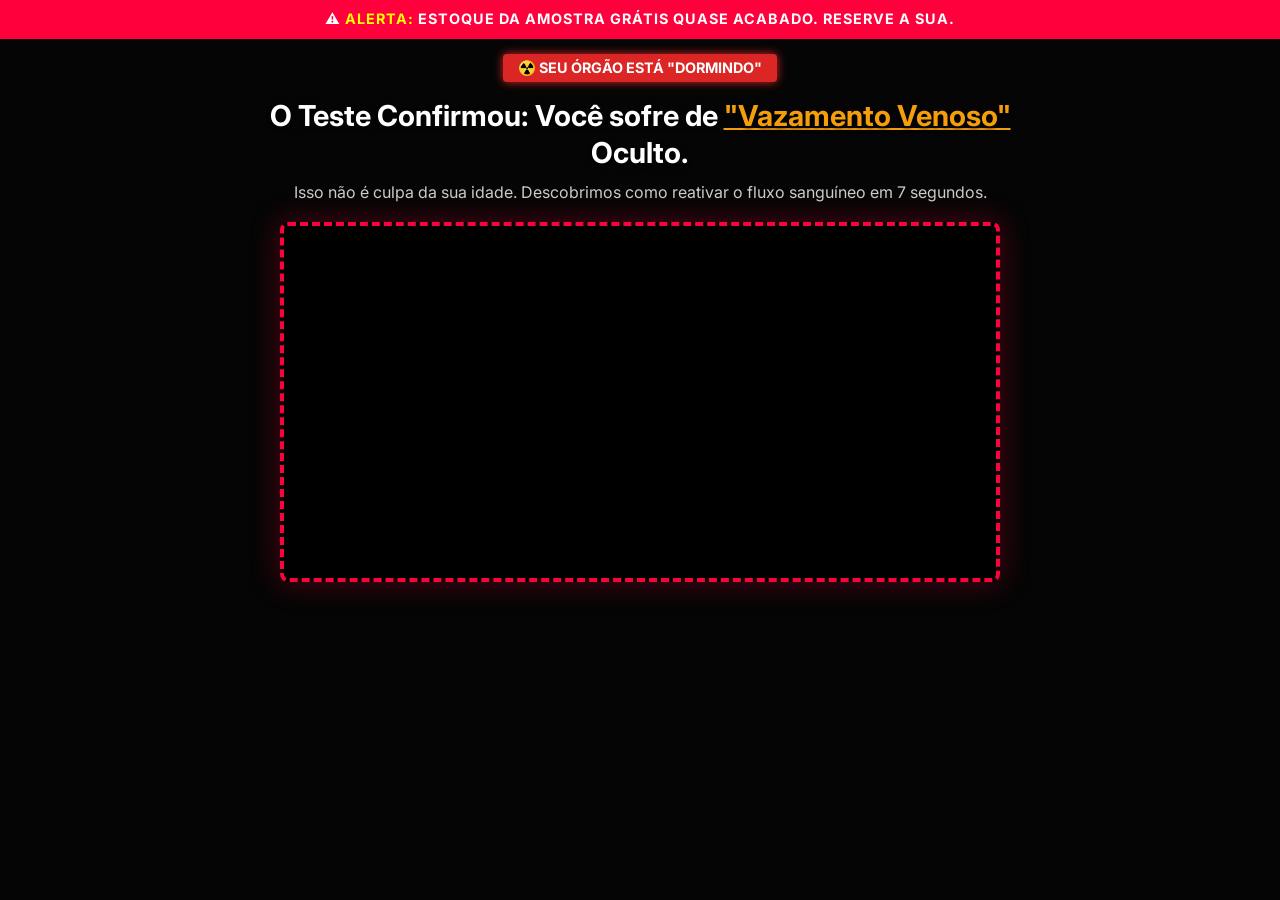
<file: vsl.html>
<!DOCTYPE html>
<html lang="pt-BR">

<head>
    <meta charset="UTF-8">
    <meta name="viewport" content="width=device-width, initial-scale=1.0, maximum-scale=1.0, user-scalable=no">
    <title>Seu Diagnóstico Está Pronto</title>
    <link rel="stylesheet" href="style.css?v=2.1">
    <link href="https://fonts.googleapis.com/css2?family=Inter:wght@400;700;900&display=swap" rel="stylesheet">
    <link rel="stylesheet" href="https://cdnjs.cloudflare.com/ajax/libs/font-awesome/6.0.0/css/all.min.css">


    <style>
        /* ========================================
         * ESTILOS RESPONSIVOS - MOBILE FIRST
         * ======================================== */

        /* Video Container - Base */
        .video-container {
            position: relative;
            width: 100%;
            max-width: 720px;
            height: 360px;
            /* Fixed height requested by user */
            margin: 15px auto;
            background: #000;
            border: 3px dashed #ff003c;
            box-shadow: 0 0 20px rgba(255, 0, 60, 0.3);
            overflow: hidden;
            border-radius: 8px;
        }

        .video-container::before {
            content: 'CONTEÚDO SENSÍVEL: +18';
            position: absolute;
            top: -12px;
            left: 50%;
            transform: translateX(-50%);
            background: #000;
            color: #ff003c;
            padding: 0 8px;
            font-size: 0.65rem;
            font-weight: bold;
            white-space: nowrap;
            z-index: 5;
        }

        .video-container iframe,
        .video-container video {
            position: absolute;
            top: 0;
            left: 0;
            width: 100%;
            height: 100%;
            object-fit: cover;
        }

        .video-placeholder {
            position: absolute;
            top: 0;
            left: 0;
            width: 100%;
            height: 100%;
            display: flex;
            flex-direction: column;
            align-items: center;
            justify-content: center;
            cursor: pointer;
        }

        .play-button {
            background: #ff003c;
            width: 70px;
            height: 70px;
            border-radius: 50%;
            display: flex;
            align-items: center;
            justify-content: center;
            box-shadow: 0 0 20px rgba(255, 0, 60, 0.5);
            transition: transform 0.2s;
        }

        .play-button:hover {
            transform: scale(1.1);
        }

        .play-button i {
            color: white;
            font-size: 1.8rem;
            margin-left: 4px;
        }

        .video-placeholder p {
            color: #ff003c;
            font-weight: bold;
            margin-top: 12px;
            font-size: 0.85rem;
        }

        /* Hidden class for CTA and Social Proof */
        .hidden-pitch {
            display: none !important;
        }

        /* Fade in animation */
        .fade-in {
            animation: fadeInUp 0.8s ease-out;
        }

        @keyframes fadeInUp {
            from {
                opacity: 0;
                transform: translateY(30px);
            }

            to {
                opacity: 1;
                transform: translateY(0);
            }
        }

        /* ========================================
         * CTA BOX - Mobile First
         * ======================================== */
        .cta-box {
            margin-top: 25px;
            padding: 0 10px;
        }

        /* pricing styles moved to style.css */

        .security-text {
            color: #bbb;
            font-size: 0.85rem;
            margin-top: 10px;
        }

        /* Security Seals Box */
        .security-seals-box {
            margin-top: 20px;
            background: #111;
            border: 1px solid #333;
            border-radius: 10px;
            padding: 15px;
        }

        /* Guarantee Section */
        .guarantee-section {
            display: flex;
            align-items: center;
            justify-content: center;
            gap: 12px;
            margin-bottom: 15px;
            padding-bottom: 15px;
            border-bottom: 1px solid #333;
            flex-wrap: wrap;
        }

        .guarantee-icon {
            background: #16a34a;
            width: 45px;
            height: 45px;
            border-radius: 50%;
            display: flex;
            align-items: center;
            justify-content: center;
            flex-shrink: 0;
        }

        .guarantee-icon i {
            color: white;
            font-size: 1.3rem;
        }

        .guarantee-text {
            text-align: left;
        }

        .guarantee-text strong {
            color: #16a34a;
            font-size: 1rem;
            display: block;
        }

        .guarantee-text p {
            color: #aaa;
            font-size: 0.8rem;
            margin: 0;
        }

        /* Payment Methods */
        .payment-methods {
            display: flex;
            justify-content: center;
            gap: 6px;
            flex-wrap: wrap;
            margin-bottom: 15px;
        }

        .payment-method {
            padding: 5px 10px;
            border-radius: 4px;
            font-size: 0.75rem;
            font-weight: bold;
            color: white;
        }

        .payment-visa {
            background: #1a1f71;
        }

        .payment-master {
            background: #eb001b;
        }

        .payment-pix {
            background: #32bcad;
        }

        /* Security Icons */
        .security-icons {
            display: flex;
            justify-content: center;
            gap: 15px;
            flex-wrap: wrap;
            padding-top: 15px;
            border-top: 1px solid #333;
        }

        .security-icon {
            text-align: center;
        }

        .security-icon i {
            font-size: 1.3rem;
        }

        .security-icon p {
            color: #888;
            font-size: 0.65rem;
            margin-top: 4px;
        }

        /* ========================================
         * HEADLINE - Mobile First
         * ======================================== */
        .headline-box {
            padding: 0 10px;
        }

        .headline-badge {
            background: #dc2626;
            color: white;
            padding: 5px 12px;
            font-weight: bold;
            font-size: 0.8rem;
            border-radius: 4px;
            box-shadow: 0 0 10px #dc2626;
            display: inline-block;
        }

        .headline-box h1 {
            color: white;
            margin-top: 15px;
            font-size: 1.4rem;
            line-height: 1.3;
        }

        .headline-box h1 .highlight {
            color: #ff003c;
            text-decoration: underline;
        }

        .headline-box .subtitle {
            color: #ccc;
            font-size: 0.9rem;
            margin-top: 10px;
        }

        /* ========================================
         * SOCIAL PROOF GALLERY - Mobile First
         * ======================================== */
        .transformation-gallery {
            padding: 30px 15px;
        }

        .gallery-title {
            font-size: 1.2rem;
            margin-bottom: 20px;
        }

        .gallery-grid {
            display: grid;
            grid-template-columns: 1fr;
            gap: 15px;
            max-width: 500px;
            margin: 0 auto;
        }

        .gallery-card img {
            width: 100%;
            height: auto;
            display: block;
        }

        .card-footer p {
            font-size: 0.85rem;
            line-height: 1.4;
        }

        /* Disclaimer */
        .disclaimer {
            text-align: center;
            color: #666;
            font-size: 0.75rem;
            margin-top: 25px;
            padding: 0 10px;
        }

        /* ========================================
         * DESKTOP STYLES (768px+)
         * ======================================== */
        @media (min-width: 768px) {
            .video-container {
                margin: 20px auto;
                border: 4px dashed #ff003c;
                box-shadow: 0 0 30px rgba(255, 0, 60, 0.3);
            }

            .video-container::before {
                top: -15px;
                font-size: 0.8rem;
            }

            .play-button {
                width: 90px;
                height: 90px;
            }

            .play-button i {
                font-size: 2.5rem;
                margin-left: 5px;
            }

            .video-placeholder p {
                margin-top: 15px;
                font-size: 1rem;
            }

            .cta-box {
                margin-top: 30px;
                padding: 0;
            }

            .security-seals-box {
                margin-top: 25px;
                padding: 20px;
            }

            .guarantee-icon {
                width: 50px;
                height: 50px;
            }

            .guarantee-icon i {
                font-size: 1.5rem;
            }

            .guarantee-text strong {
                font-size: 1.1rem;
            }

            .guarantee-text p {
                font-size: 0.85rem;
            }

            .payment-method {
                padding: 5px 12px;
                font-size: 0.8rem;
            }

            .security-icons {
                gap: 20px;
            }

            .security-icon i {
                font-size: 1.5rem;
            }

            .security-icon p {
                font-size: 0.7rem;
            }

            .headline-box h1 {
                font-size: 1.8rem;
            }

            .headline-box .subtitle {
                font-size: 1rem;
            }

            .headline-badge {
                font-size: 0.9rem;
                padding: 5px 15px;
            }

            .transformation-gallery {
                padding: 40px 20px;
            }

            .gallery-title {
                font-size: 1.5rem;
                margin-bottom: 30px;
            }

            .gallery-grid {
                grid-template-columns: repeat(3, 1fr);
                gap: 20px;
                max-width: 900px;
            }

            .card-footer p {
                font-size: 0.9rem;
            }

            .disclaimer {
                font-size: 0.8rem;
                margin-top: 30px;
            }
        }

        /* ========================================
         * AGGRESSIVE HEADER - Fixed
         * ======================================== */
        .aggressive-header {
            font-size: 0.75rem;
            padding: 8px 10px;
            line-height: 1.3;
        }

        @media (min-width: 768px) {
            .aggressive-header {
                font-size: 0.9rem;
                padding: 10px;
            }
        }
    </style>
</head>

<body>

    <!-- FAIXA DE URGÊNCIA -->
    <div class="aggressive-header">
        ⚠️ <span style="color: yellow;">ALERTA:</span> ESTOQUE DA AMOSTRA GRÁTIS QUASE ACABADO. RESERVE A SUA.
    </div>

    <header class="hero" style="background: transparent; padding-top: 15px;">
        <div class="container">
            <div class="headline-box">
                <span class="headline-badge">
                    ☢️ SEU ÓRGÃO ESTÁ "DORMINDO"
                </span>
                <h1>
                    O Teste Confirmou: Você sofre de <span class="highlight" style="color: #f59e0b;">"Vazamento
                        Venoso"</span> Oculto.
                </h1>
                <p class="subtitle">
                    Isso não é culpa da sua idade. Descobrimos como reativar o fluxo sanguíneo em 7 segundos.
                </p>
            </div>

            <!-- VIDEO CONTAINER RESPONSIVO -->
            <div class="video-container video-wrapper" id="video-wrapper">
                <iframe id="panda-6677655e-afb8-4f41-88cd-a10db0796c2d"
                    src="https://player-vz-41174eb7-d5d.tv.pandavideo.com.br/embed/?v=6677655e-afb8-4f41-88cd-a10db0796c2d"
                    style="border:none; width: 100%; height: 100%; position: absolute; top:0; left: 0;"
                    allow="accelerometer;gyroscope;autoplay;encrypted-media;picture-in-picture" allowfullscreen=true
                    fetchpriority="high"></iframe>
            </div>

            <!-- CTA AREA (PREÇOS) -->
            <div id="cta-container" class="cta-box hidden-pitch">

                <h3 style="color: #16a34a; margin-bottom: 20px; font-size: 1.3rem;">ESCOLHA SEU PACOTE:</h3>

                <div class="pricing-grid">

                    <!-- OPÇÃO 1: AMOSTRA GRÁTIS -->
                    <div class="pricing-card">
                        <span class="badge-sample">🔥 MAIS SOLICITADO</span>
                        <img src="drurotestom_1.png" alt="Dr. Uro Testom"
                            style="height: 140px; object-fit: contain; margin: 15px auto 5px auto; display: block;">
                        <h4 class="card-title">KIT 1 MÊS</h4>
                        <p style="color: #aaa; font-size: 0.8rem;">Teste antes de comprar</p>
                        <div class="card-price">
                            <div class="new-price">R$ 29,90</div>
                        </div>
                        <div class="frete-info" style="color: #4ade80;">
                            FRETE GRÁTIS HOJE
                        </div>
                        <a href="#" onclick="openAddressModal('https://pay.cakto.com.br/x36w6xp_745797'); return false;"
                            class="buy-btn btn-sample pulse">
                            COMPRAR AGORA ➜
                        </a>
                    </div>

                    <!-- OPÇÃO 2: KIT 3 MESES -->
                    <div class="pricing-card featured">
                        <span class="badge-featured">✅ RECOMENDADO</span>
                        <img src="drurotestom_3.png" alt="Dr. Uro Testom"
                            style="height: 150px; object-fit: contain; margin: 15px auto 5px auto; display: block;">
                        <h4 class="card-title">KIT 3 MESES</h4>
                        <p style="color: #aaa; font-size: 0.8rem;">Tratamento Avançado</p>
                        <div class="card-price">
                            <div class="old-price">R$ 197,90</div>
                            <div class="new-price">R$ 67,90</div>
                        </div>
                        <div class="frete-info" style="color: #4ade80;">
                            FRETE GRÁTIS HOJE
                        </div>
                        <a href="#" onclick="openAddressModal('https://pay.cakto.com.br/vxt7n95_745794'); return false;"
                            class="buy-btn btn-kit">
                            COMPRAR AGORA ➜
                        </a>
                    </div>

                    <!-- OPÇÃO 3: KIT 5 MESES -->
                    <div class="pricing-card">
                        <img src="drurotestom_5.png" alt="Dr. Uro Testom"
                            style="height: 140px; object-fit: contain; margin: 15px auto 5px auto; display: block;">
                        <h4 class="card-title">KIT 5 MESES</h4>
                        <p style="color: #aaa; font-size: 0.8rem;">Tratamento Completo</p>
                        <div class="card-price">
                            <div class="old-price">R$ 297,90</div>
                            <div class="new-price">R$ 167,89</div>
                        </div>
                        <div class="frete-info" style="color: #4ade80;">
                            FRETE GRÁTIS HOJE
                        </div>
                        <a href="#" onclick="openAddressModal('https://pay.cakto.com.br/ev6p892_745800'); return false;"
                            class="buy-btn btn-kit">
                            COMPRAR AGORA ➜
                        </a>
                    </div>
                </div>

                <p class="security-text"><i class="fas fa-lock"></i> Estoque Discreto - Envio em Embalagem Parda</p>

                <!-- SELOS DE SEGURANÇA E GARANTIA -->
                <div class="security-seals-box">

                    <!-- GARANTIA -->
                    <div class="guarantee-section">
                        <div class="guarantee-icon">
                            <i class="fas fa-shield-alt"></i>
                        </div>
                        <div class="guarantee-text">
                            <strong>GARANTIA DE FERRO - 30 DIAS</strong>
                            <p>Se não tiver o resultado de rocha, devolvemos tudo.</p>
                        </div>
                    </div>

                    <!-- FORMAS DE PAGAMENTO -->
                    <div class="payment-methods">
                        <span class="payment-method payment-visa">💳 VISA</span>
                        <span class="payment-method payment-master">💳 MASTERCARD</span>
                        <span class="payment-method payment-pix">💳 PIX</span>
                    </div>

                    <!-- SELOS DE SEGURANÇA -->
                    <div class="security-icons">
                        <div class="security-icon">
                            <i class="fas fa-lock" style="color: #16a34a;"></i>
                            <p>DADOS<br>BLINDADOS</p>
                        </div>
                        <div class="security-icon">
                            <i class="fas fa-user-secret" style="color: #2d88ff;"></i>
                            <p>TOTALMENTE<br>ANÔNIMO</p>
                        </div>
                        <div class="security-icon">
                            <i class="fas fa-truck" style="color: #f59e0b;"></i>
                            <p>ENTREGA<br>RÁPIDA</p>
                        </div>
                        <div class="security-icon">
                            <i class="fas fa-headset" style="color: #8b5cf6;"></i>
                            <p>SUPORTE<br>MASCULINO</p>
                        </div>
                    </div>
                </div>
            </div>
        </div>
    </header>

    <!-- GALERIA DE PROVA SOCIAL -->
    <section id="social-proof-section" class="transformation-gallery hidden-pitch">
        <h2 class="gallery-title">Eles Recuperaram o Poder 💬</h2>
        <div class="gallery-grid">
            <!-- CARD 1 -->
            <div class="gallery-card">
                <div class="card-header">
                    <div class="user-avatar" style="background: #0284c7; color: white;">R</div>
                    <div class="user-info"><strong>Ricardo M. <i
                                class="fas fa-check-circle verified-badge"></i></strong><span>São Paulo, SP</span></div>
                </div>
                <!-- MANTENHO A IMAGEM COMO PLACEHOLDER, O USER DEVE ALTERAR DEPOIS -->
                <img src="prova1.png" alt="Depoimento">
                <div class="card-footer">
                    <p>"Eu achava que era normal falhar aos 45 anos. Depois de 3 dias usando isso, minha esposa
                        perguntou se eu tinha feito cirurgia. Incrível."</p>
                </div>
            </div>

            <!-- CARD 2 -->
            <div class="gallery-card">
                <div class="card-header">
                    <div class="user-avatar" style="background: #b91c1c; color: white;">C</div>
                    <div class="user-info"><strong>Carlos A. <i
                                class="fas fa-check-circle verified-badge"></i></strong><span>Minas Gerais</span></div>
                </div>
                <img src="prova2.png" alt="Depoimento">
                <div class="card-footer">
                    <p>"Voltei a ter ereções matinais que não tinha desde os 20 anos. O volume também aumentou muito.
                        Recomendo demais!"</p>
                </div>
            </div>

            <!-- CARD 3 -->
            <div class="gallery-card">
                <div class="card-header">
                    <div class="user-avatar" style="background: #16a34a; color: white;">P</div>
                    <div class="user-info"><strong>Paulo S. <i
                                class="fas fa-check-circle verified-badge"></i></strong><span>Rio de Janeiro</span>
                    </div>
                </div>
                <img src="prova3.png" alt="Depoimento">
                <div class="card-footer">
                    <p>"Estava com vergonha de sair com mulheres. Agora tenho total confiança. Dura quanto tempo eu
                        quiser."</p>
                </div>
            </div>
        </div>

        <p class="disclaimer">
            Este site não é afiliado ao Facebook ou Google. Resultadores podem variar. Produto destinado a maiores de 18
            anos.
        </p>
    </section>

    <!-- ADDRESS MODAL -->
    <div id="address-modal" class="modal-overlay" style="display: none;">
        <div class="modal-content">
            <button class="close-modal" onclick="closeAddressModal()">×</button>

            <h2 style="color: #ff003c; margin-bottom: 20px;">ONDE DEVEMOS ENTREGAR?</h2>
            <p style="color: #ccc; font-size: 0.9rem; margin-bottom: 25px;">Preencha para calcular o envio discreto.</p>

            <form id="shipping-form" onsubmit="submitShippingForm(event)">
                <div class="form-group">
                    <label>CEP:</label>
                    <input type="text" id="cep" placeholder="00000-000" required>
                </div>

                <div class="form-row">
                    <div class="form-group" style="flex: 2;">
                        <label>Rua:</label>
                        <input type="text" id="rua" placeholder="Av. Paulista" required>
                    </div>
                    <div class="form-group" style="flex: 1;">
                        <label>Número:</label>
                        <input type="text" id="numero" placeholder="123" required>
                    </div>
                </div>

                <div class="form-group">
                    <label>Bairro:</label>
                    <input type="text" id="bairro" placeholder="Centro" required>
                </div>

                <div class="form-row">
                    <div class="form-group" style="flex: 2;">
                        <label>Cidade:</label>
                        <input type="text" id="cidade" placeholder="São Paulo" required>
                    </div>
                    <div class="form-group" style="flex: 1;">
                        <label>UF:</label>
                        <input type="text" id="uf" placeholder="SP" maxlength="2" required>
                    </div>
                </div>

                <button type="submit" class="submit-btn pulse">IR PARA PAGAMENTO SEGURO ➜</button>
            </form>

            <div style="margin-top: 15px; font-size: 0.75rem; color: #666;">
                <i class="fas fa-lock"></i> Seus dados estão 100% protegidos e criptografados.
            </div>
        </div>
    </div>

    <style>
        /* MODAL STYLES INLINE */
        .modal-overlay {
            position: fixed;
            top: 0;
            left: 0;
            width: 100%;
            height: 100%;
            background: rgba(0, 0, 0, 0.85);
            z-index: 9999;
            display: flex;
            align-items: center;
            justify-content: center;
            backdrop-filter: blur(5px);
        }

        .modal-content {
            background: #111;
            border: 2px solid #333;
            width: 90%;
            max-width: 500px;
            padding: 30px;
            border-radius: 12px;
            position: relative;
            box-shadow: 0 0 50px rgba(0, 0, 0, 0.8);
            text-align: left;
        }

        .close-modal {
            position: absolute;
            top: 10px;
            right: 15px;
            background: none;
            border: none;
            color: #888;
            font-size: 2rem;
            cursor: pointer;
        }

        .form-group {
            margin-bottom: 15px;
        }

        .form-row {
            display: flex;
            gap: 15px;
        }

        label {
            display: block;
            color: #888;
            font-size: 0.85rem;
            margin-bottom: 5px;
        }

        input {
            width: 100%;
            padding: 12px;
            background: #222;
            border: 1px solid #444;
            border-radius: 6px;
            color: white;
            font-size: 1rem;
        }

        input:focus {
            outline: none;
            border-color: #ff003c;
        }

        .submit-btn {
            width: 100%;
            padding: 15px;
            background: #16a34a;
            color: white;
            border: none;
            border-radius: 6px;
            font-size: 1.1rem;
            font-weight: bold;
            cursor: pointer;
            text-transform: uppercase;
            margin-top: 10px;
        }

        .submit-btn:hover {
            background: #15803d;
        }
    </style>

    <script>
        let selectedCheckoutLink = "";

        function openAddressModal(checkoutLink) {
            selectedCheckoutLink = checkoutLink;
            document.getElementById('address-modal').style.display = 'flex';
        }

        function closeAddressModal() {
            document.getElementById('address-modal').style.display = 'none';
        }

        function submitShippingForm(e) {
            e.preventDefault();

            // Simulação de processamento
            const btn = e.target.querySelector('button');
            const originalText = btn.innerText;

            btn.innerText = "PROCESSANDO ENDEREÇO...";
            btn.disabled = true;

            setTimeout(() => {
                // Redireciona para o link salvo
                if (selectedCheckoutLink) {
                    window.location.href = selectedCheckoutLink;
                } else {
                    alert("Erro no link de checkout.");
                    btn.innerText = originalText;
                    btn.disabled = false;
                }
            }, 1500);
        }

        // Fechar ao clicar fora
        window.onclick = function (event) {
            const modal = document.getElementById('address-modal');
            if (event.target == modal) {
                closeAddressModal();
            }
        }
    </script>

    <script src="config.js?v=999"></script>
    <script src="script.js?v=999"></script>
</body>

</html>
</file>
<file: style.css>
/* RESET E ESTILOS GERAIS */
* {
    margin: 0;
    padding: 0;
    box-sizing: border-box;
}

body {
    background-color: #050505 !important;
    color: white !important;
    font-family: 'Inter', sans-serif;
    text-align: center;
    overflow-x: hidden;
}

img {
    max-width: 100%;
}

/* --- QUIZ & GAMIFICATION --- */
.quiz-container {
    max-width: 600px;
    margin: 40px auto;
    padding: 20px;
    position: relative;
    z-index: 10;
}

.quiz-header h1 {
    color: #ff003c;
    text-transform: uppercase;
    font-size: 1.5rem;
    margin-bottom: 5px;
    text-shadow: 0 0 10px rgba(255, 0, 60, 0.5);
}

.question-card {
    background: #111;
    border: 1px solid #333;
    padding: 30px;
    border-radius: 16px;
    margin-top: 20px;
    box-shadow: 0 10px 40px rgba(0, 0, 0, 0.5);
    text-align: center;
}

.question-text {
    font-size: 1.3rem;
    font-weight: bold;
    margin-bottom: 25px;
    color: white;
}

/* BOTÕES DE OPÇÃO (Estilo Lista) */
.options {
    display: flex;
    flex-direction: column;
    gap: 15px;
}

.option-btn {
    background: #1f1f1f;
    border: 1px solid #333;
    color: white;
    padding: 18px;
    border-radius: 8px;
    font-size: 1.1rem;
    font-weight: 600;
    cursor: pointer;
    transition: 0.2s;
    text-align: left;
    position: relative;
}

.option-btn:hover {
    background: #2a2a2a;
    border-color: #8b5cf6;
    transform: scale(1.02);
}

.option-btn:after {
    content: '➜';
    position: absolute;
    right: 20px;
    opacity: 0.5;
}

/* --- VSL & LANDING PAGE --- */
.hero {
    padding: 40px 20px;
}

.container {
    max-width: 800px;
    margin: 0 auto;
}

.pulse {
    animation: pulse 1.5s infinite;
}

@keyframes pulse {
    0% {
        transform: scale(1);
        box-shadow: 0 0 0 0 rgba(22, 163, 74, 0.7);
    }

    70% {
        transform: scale(1.03);
        box-shadow: 0 0 0 10px rgba(22, 163, 74, 0);
    }

    100% {
        transform: scale(1);
        box-shadow: 0 0 0 0 rgba(22, 163, 74, 0);
    }
}

.hidden {
    display: none !important;
}

/* --- AGRESSIVE VSL STYLES (HEADER, VIDEO, GALERIA) --- */
.aggressive-header {
    background: #ff003c;
    color: white;
    padding: 10px;
    font-size: 0.9rem;
    font-weight: bold;
    text-transform: uppercase;
    letter-spacing: 1px;
    animation: pulse-red 2s infinite;
}

@keyframes pulse-red {
    0% {
        background: #ff003c;
    }

    50% {
        background: #b91c1c;
    }

    100% {
        background: #ff003c;
    }
}

.headline-box h1 {
    font-size: 1.8rem;
    line-height: 1.2;
    text-shadow: 0 2px 4px rgba(0, 0, 0, 0.8);
}

.video-wrapper {
    border: 4px dashed #ff003c;
    background: #000;
    margin-top: 20px;
    box-shadow: 0 0 30px rgba(255, 0, 60, 0.3);
    position: relative;
}

.video-wrapper::before {
    content: 'CONTEÚDO SENSÍVEL: PODE SER REMOVIDO';
    position: absolute;
    top: -15px;
    left: 50%;
    transform: translateX(-50%);
    background: #000;
    color: #ff003c;
    padding: 0 10px;
    font-size: 0.8rem;
    font-weight: bold;
    white-space: nowrap;
    z-index: 5;
}

/* CTA BUTTON (Legacy/Fallback) */
.cta-button {
    display: block;
    width: 100%;
    padding: 20px;
    background: #16a34a;
    color: white;
    font-size: 1.2rem;
    font-weight: 900;
    text-decoration: none;
    border-radius: 8px;
    text-align: center;
    text-transform: uppercase;
    margin-bottom: 10px;
}

/* --- PRICING CARDS (NEW) --- */
.pricing-grid {
    display: grid;
    grid-template-columns: 1fr;
    gap: 20px;
    margin-bottom: 30px;
}

@media (min-width: 768px) {
    .pricing-grid {
        grid-template-columns: repeat(3, 1fr);
        gap: 15px;
    }
}

.pricing-card {
    background: #18181b;
    border: 1px solid #333;
    border-radius: 12px;
    padding: 20px;
    position: relative;
    transition: transform 0.3s ease, border-color 0.3s;
    display: flex;
    flex-direction: column;
    justify-content: space-between;
}

.pricing-card:hover {
    transform: translateY(-5px);
    border-color: #f59e0b;
}

.pricing-card.featured {
    border: 2px solid #16a34a;
    background: #1a2e1a;
    transform: scale(1.02);
}

.badge-featured {
    position: absolute;
    top: -12px;
    left: 50%;
    transform: translateX(-50%);
    background: #16a34a;
    color: white;
    padding: 5px 15px;
    font-size: 0.75rem;
    font-weight: bold;
    border-radius: 20px;
    text-transform: uppercase;
    box-shadow: 0 2px 5px rgba(0, 0, 0, 0.3);
}

.badge-sample {
    position: absolute;
    top: -12px;
    left: 50%;
    transform: translateX(-50%);
    background: #dc2626;
    color: white;
    padding: 5px 15px;
    font-size: 0.75rem;
    font-weight: bold;
    border-radius: 20px;
    text-transform: uppercase;
    box-shadow: 0 2px 5px rgba(0, 0, 0, 0.3);
}

.card-title {
    font-size: 1.1rem;
    font-weight: bold;
    color: #e5e7eb;
    margin-bottom: 10px;
    margin-top: 5px;
}

.card-price {
    margin: 15px 0;
}

.old-price {
    text-decoration: line-through;
    color: #6b7280;
    font-size: 0.9rem;
}

.new-price {
    font-size: 1.8rem;
    font-weight: 900;
    color: #ffffff;
}

.frete-info {
    font-size: 0.85rem;
    color: #f59e0b;
    font-weight: bold;
    margin-bottom: 20px;
}

.buy-btn {
    display: block;
    width: 100%;
    padding: 12px;
    border-radius: 6px;
    font-weight: bold;
    text-decoration: none;
    text-transform: uppercase;
    transition: background 0.2s;
}

/* IMAGE CARD STYLE (White bg fix) */
.pricing-card img {
    background-color: #ffffff;
    padding: 10px;
    border-radius: 12px;
    box-shadow: 0 4px 10px rgba(0, 0, 0, 0.3);
}

.btn-sample {
    background: #dc2626;
    color: white;
}

.btn-sample:hover {
    background: #b91c1c;
}

.btn-kit {
    background: #16a34a;
    color: white;
}

.btn-kit:hover {
    background: #15803d;
}


/* --- GAMIFICATION ELEMENTS (NEW) --- */

/* 1. Radar Animation */
.radar-scan {
    position: relative;
    width: 120px;
    height: 120px;
    background: radial-gradient(circle, rgba(139, 92, 246, 0.2) 0%, rgba(0, 0, 0, 0) 70%);
    border: 2px solid #8b5cf6;
    border-radius: 50%;
    margin: 0 auto 20px;
    box-shadow: 0 0 15px rgba(139, 92, 246, 0.5);
}

.radar-scan::after {
    content: '';
    position: absolute;
    top: 50%;
    left: 50%;
    width: 50%;
    height: 2px;
    background: #8b5cf6;
    transform-origin: 0 0;
    animation: radar-spin 2s infinite linear;
    box-shadow: 0 0 10px #fff;
}

@keyframes radar-spin {
    from {
        transform: rotate(0deg);
    }

    to {
        transform: rotate(360deg);
    }
}

/* 2. Body Part Selector (GRID CORRIGIDO) */
.body-zones {
    display: grid;
    grid-template-columns: 1fr 1fr;
    /* 2 Colunas Fixas */
    gap: 15px;
    margin-top: 25px;
}

.zone-btn {
    background: #1f1f1f;
    border: 1px solid #333;
    padding: 25px 15px;
    border-radius: 12px;
    display: flex;
    flex-direction: column;
    align-items: center;
    justify-content: center;
    cursor: pointer;
    transition: all 0.2s ease;
    height: 140px;
    /* Altura fixa */
}

.zone-btn i {
    font-size: 2.5rem;
    margin-bottom: 15px;
    color: #666;
}

.zone-btn.selected {
    background: rgba(220, 38, 38, 0.2);
    border-color: #dc2626;
    transform: scale(1.03);
    box-shadow: 0 0 15px rgba(220, 38, 38, 0.4);
}

.zone-btn.selected i {
    color: #dc2626;
}

/* 3. Slider Interativo */
.slider-container {
    margin: 30px 0;
}

.range-slider {
    -webkit-appearance: none;
    appearance: none;
    width: 100%;
    height: 10px;
    background: #333;
    border-radius: 5px;
    outline: none;
    opacity: 0.8;
}

.range-slider::-webkit-slider-thumb {
    -webkit-appearance: none;
    appearance: none;
    width: 25px;
    height: 25px;
    background: #8b5cf6;
    cursor: pointer;
    border-radius: 50%;
    box-shadow: 0 0 10px #8b5cf6;
}

.weight-display {
    font-size: 3rem;
    font-weight: 900;
    color: #fff;
    margin-bottom: 10px;
}

.weight-diff {
    color: #16a34a;
    font-weight: bold;
    font-size: 1.1rem;
}

/* 4. Terminal Text Loading */
.terminal-log {
    text-align: left;
    font-family: 'Courier New', monospace;
    font-size: 0.9rem;
    color: #0f0;
    background: #000;
    padding: 15px;
    border-radius: 5px;
    border: 1px solid #333;
    height: 180px;
    overflow-y: auto;
    margin-top: 20px;
}

.log-line {
    margin-bottom: 8px;
    opacity: 0;
    animation: fadeInLog 0.2s forwards;
}

.log-error {
    color: #dc2626;
    font-weight: bold;
}

@keyframes fadeInLog {
    to {
        opacity: 1;
    }
}


/* --- GALERIA DE PROVA SOCIAL --- */
.transformation-gallery {
    background: #18191a;
    padding: 40px 20px;
    margin-top: 40px;
    border-top: 1px solid #333;
}

.gallery-title {
    color: #e4e6eb;
    margin-bottom: 30px;
    font-size: 1.5rem;
}

.gallery-grid {
    display: grid;
    grid-template-columns: repeat(auto-fit, minmax(280px, 1fr));
    gap: 20px;
    max-width: 900px;
    margin: 0 auto;
}

.gallery-card {
    background: #242526;
    border-radius: 8px;
    overflow: hidden;
    box-shadow: 0 2px 5px rgba(0, 0, 0, 0.2);
    border: 1px solid #3e4042;
}

.card-header {
    padding: 10px;
    display: flex;
    align-items: center;
    gap: 10px;
    text-align: left;
}

.user-avatar {
    width: 40px;
    height: 40px;
    border-radius: 50%;
    background: #aaa;
    display: flex;
    align-items: center;
    justify-content: center;
    font-weight: bold;
}

.user-info strong {
    display: block;
    color: #e4e6eb;
    font-size: 0.95rem;
}

.user-info span {
    color: #b0b3b8;
    font-size: 0.8rem;
}

.verified-badge {
    color: #2d88ff;
    margin-left: 5px;
}

.card-footer {
    padding: 10px;
    color: #e4e6eb;
    font-size: 0.9rem;
    border-top: 1px solid #3e4042;
    text-align: left;
}
</file>
